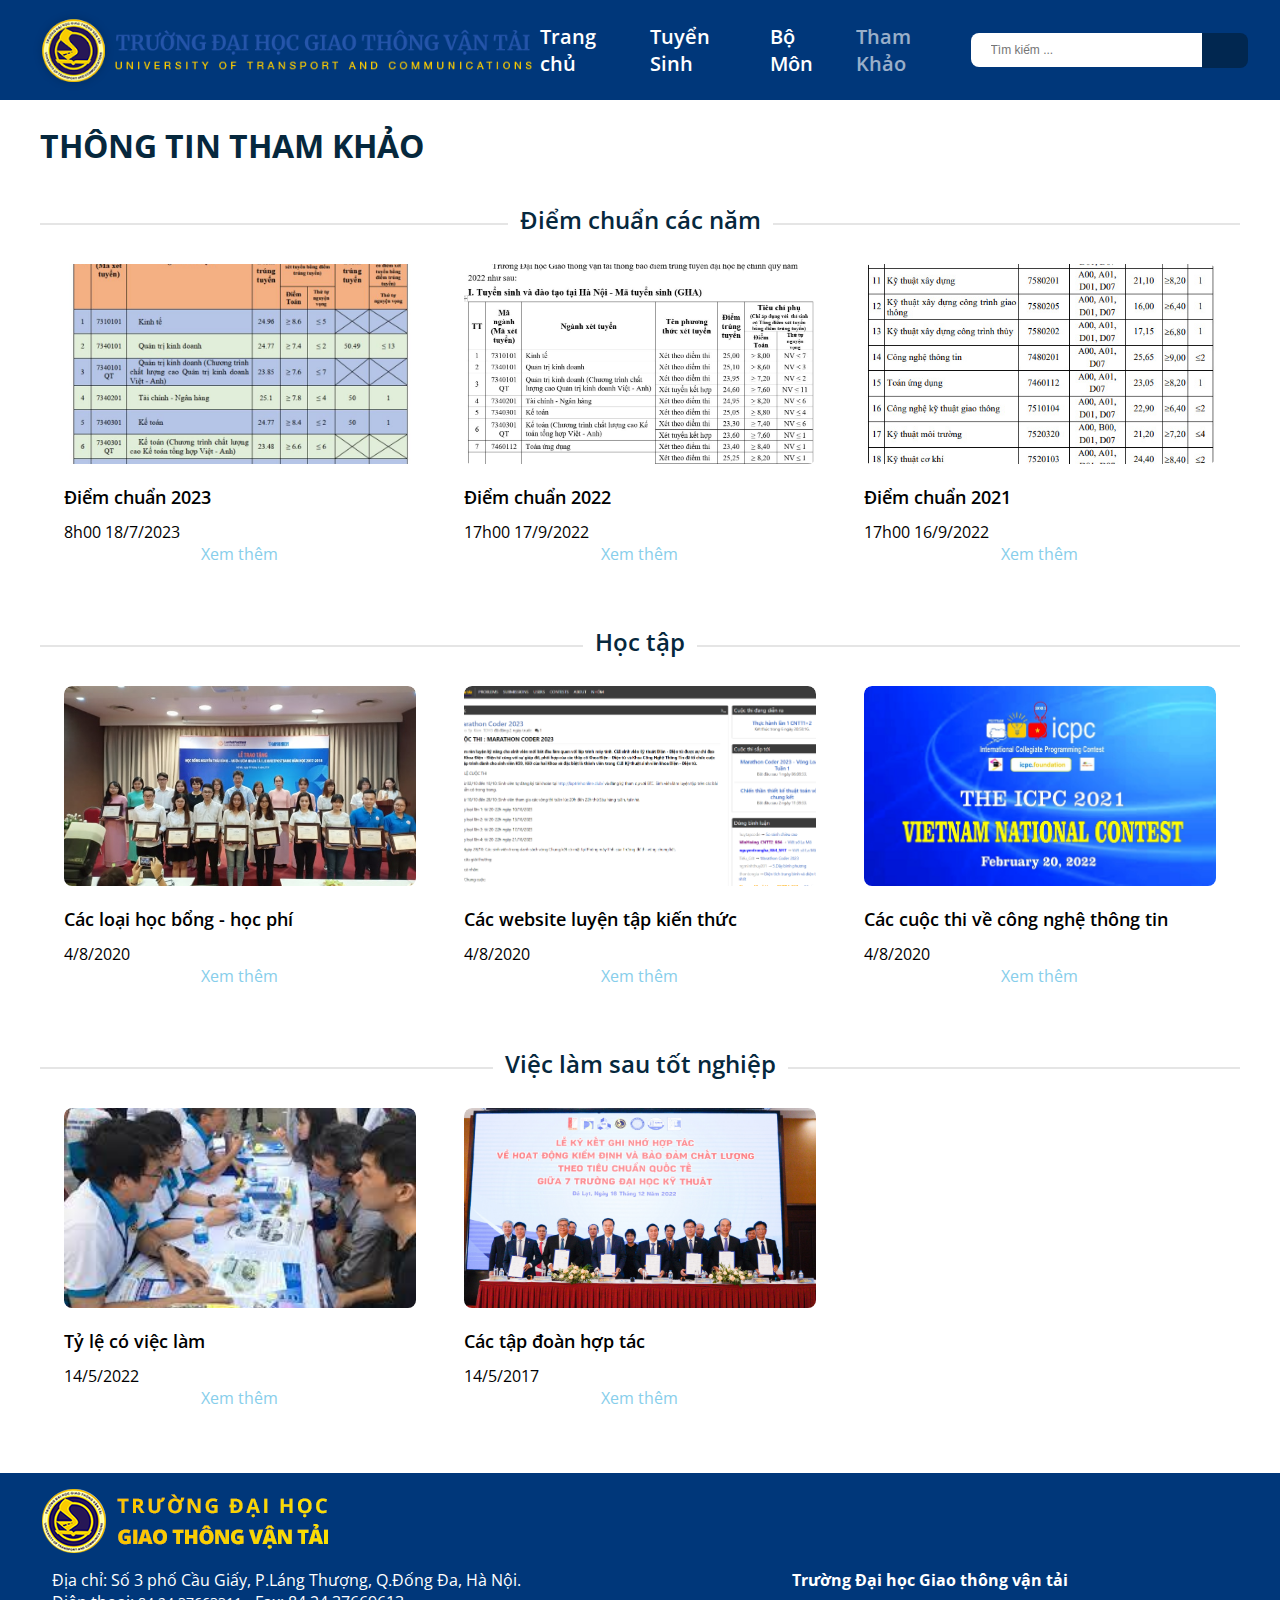
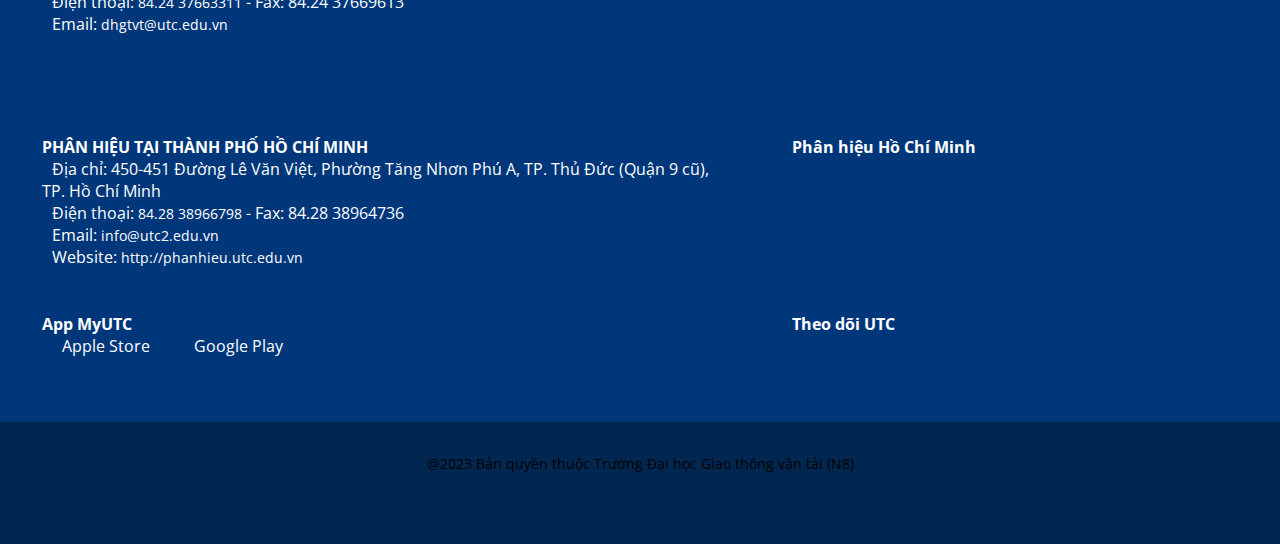
<file: daotao.html>
<!DOCTYPE html>
<html lang="en">
<head>
    <meta charset="UTF-8">
    <meta http-equiv="X-UA-Compatible" content="IE=edge">
    <meta name="viewport" content="width=device-width, initial-scale=1.0">
    <link rel="preconnect" href="https://fonts.googleapis.com">
    <link rel="preconnect" href="https://fonts.gstatic.com" crossorigin>
    <link href="https://fonts.googleapis.com/css2?family=Open+Sans:wght@300;400;500;600;700&display=swap" rel="stylesheet">
    <link rel="stylesheet" href="https://cdnjs.cloudflare.com/ajax/libs/font-awesome/6.1.1/css/all.min.css" integrity="sha512-KfkfwYDsLkIlwQp6LFnl8zNdLGxu9YAA1QvwINks4PhcElQSvqcyVLLD9aMhXd13uQjoXtEKNosOWaZqXgel0g==" crossorigin="anonymous" referrerpolicy="no-referrer" />
    <link rel="stylesheet" href="./assets/thamkhao/Style/base.css">
    <link rel="stylesheet" href="./assets/thamkhao/Style/main.css">
    <link rel="stylesheet" href="./assets/thamkhao/Style/responsive.css">
    <link rel="shortcut icon" href="./assets/thamkhao/Images/logo_mau.png">
    <title>Tra cứu</title>
</head>
<body>
    <header>
        <div class="header-img">
            <img src="assets/thamkhao/Images/logo-utc.png" alt="logo-utc">
        </div>
        <div class="header-bars">
            <i class="fa-solid fa-bars fa-2xl"></i>
            <!-- <i class="fa-solid fa-xmark fa-2xl"></i> -->
        </div>
        <div class="header-list">
            <a href="index.html" class="header-bars__trangchu">Trang chủ</a>
            <a href="tuyensinh.html" class="header-bars__nghanhhoc ">Tuyển Sinh</a>
            <a href="bomon.html" class="header-bars__tuyensinh">Bộ Môn</a>
            <a href="daotao.html" class="header-bars__thamkhao open-it">Tham Khảo</a>
        </div>

        <div class="list-notification">
            <div class="notification success-notification" id="success">
                <div class="icon_notification">
                    <i class="fa-solid fa-circle-check"></i>
                </div>
                <div class="mess-text">
                    <h3>Thành công</h3> 
                    <p>Bạn đã đăng kí nhận tư vấn thành công</p>
                </div>
            </div>
            <div class="notification error-notification" id="error">
                <div class="icon_notification">
                    <i class="fa-solid fa-circle-exclamation"></i>
                </div>
                <div class="mess-text">
                    <h3>Lỗi</h3> 
                    <p>Vui lòng nhập lại dữ liệu</p>
                </div>
            </div>
        </div>


        <div class="header-list-down">
            <a href="index.html" class="header-bars__trangchu">Trang chủ</a>
            <a href="tuyensinh.html" class="header-bars__nghanhhoc">Tuyển Sinh</a>
            <a href="bomon.html" class="header-bars__tuyensinh">Bộ Môn</a>
            <a href="daotao.html" class="header-bars__thamkhao open-it">Tham Khảo</a>
        </div>
        <div class="header-search">
            <input type="text" placeholder="Tìm kiếm ...">
            <div class="header-search__icon">
                <i class="fa-solid fa-magnifying-glass fa-sm"></i>
            </div>
        </div>
    </header>
    <section>
        <div class="container">
            <div class="topic">
                <h3 class="title-1">THÔNG TIN THAM KHẢO</h3>

                <div class="topic-list">
                    <div class="topic-item">
                        
                        <h3 class="title-2"><span>Điểm chuẩn các năm</span></h3>
                        <div class="article-list">
                            <div class="article-item">
                                <a href="diemchuan.html">
                                    <div class="article-thumnail">
                                        <img src="./assets/thamkhao/Images/2023.jpg" alt="">
                                    </div>
                                    <h3 class="article-title">Điểm chuẩn 2023</h3>
                                    <p class="article-time"><i class="fa-regular fa-clock"></i> 8h00  18/7/2023</p>
                                    <p class="more">Xem thêm</p>
                                </a>
                            </div>
                            <div class="article-item">
                                <a>
                                    <div class="article-thumnail">
                                        <img src="./assets/thamkhao/Images/2022.jpg" alt="">
                                    </div>
                                    <h3 class="article-title">Điểm chuẩn 2022</h3>
                                    <p class="article-time"><i class="fa-regular fa-clock"></i> 17h00 17/9/2022</p>
                                    <p class="more">Xem thêm</p>
                                </a>
                            </div>
                            <div class="article-item">
                                <a>
                                    <div class="article-thumnail">
                                        <img src="./assets/thamkhao/Images/2021.jpg" alt="">
                                    </div>
                                    <h3 class="article-title">Điểm chuẩn 2021</h3>
                                    <p class="article-time"><i class="fa-regular fa-clock"></i> 17h00 16/9/2022</p>
                                    <p class="more">Xem thêm</p>
                                </a>
                            </div>
                        </div>
                    </div>

                    <div class="topic-item">
                        <h3 class="title-2"><span>Học tập</span></h3>
                        <div class="article-list">
                            <div class="article-item">
                                <a href="./demohb.html">
                                    <div class="article-thumnail">
                                        <img src="./assets/thamkhao/Images/scholar.jpg" alt="">
                                    </div>
                                    <h3 class="article-title">Các loại học bổng - học phí</h3>
                                    <p class="article-time"><i class="fa-regular fa-clock"></i> 4/8/2020</p>
                                    <p class="more">Xem thêm</p>
                                </a>
                            </div>

                            <div class="article-item">
                                <a href="web.html">
                                    <div class="article-thumnail">
                                        <img src="./assets/thamkhao/Images/web1.png" alt="">
                                    </div>
                                    <h3 class="article-title">Các website luyện tập kiến thức</h3>
                                    <p class="article-time"><i class="fa-regular fa-clock"></i> 4/8/2020</p>
                                    <p class="more">Xem thêm</p>
                                </a>
                            </div>

                            <div class="article-item">
                                <a href="test.html">
                                    <div class="article-thumnail">
                                        <img src="./assets/thamkhao/Images/contest.jpg" alt="">
                                    </div>
                                    <h3 class="article-title">Các cuộc thi về công nghệ thông tin</h3>
                                    <p class="article-time"><i class="fa-regular fa-clock"></i> 4/8/2020</p>
                                    <p class="more">Xem thêm</p>
                                </a>
                            </div>
                        </div>
                    </div>

                    <div class="topic-item">
                        <h3 class="title-2"><span>Việc làm sau tốt nghiệp</span></h3>
                        <div class="article-list">
                            <div class="article-item">
                                <a>
                                    <div class="article-thumnail">
                                        <img src="./assets/thamkhao/Images/job.jpg" alt="">
                                    </div>
                                    <h3 class="article-title">Tỷ lệ có việc làm</h3>
                                    <p class="article-time"><i class="fa-regular fa-clock"></i> 14/5/2022</p>
                                    <p class="more">Xem thêm</p>
                                </a>
                            </div>

                            <div class="article-item">
                                <a>
                                    <div class="article-thumnail">
                                        <img src="./assets/thamkhao/Images/cooperate.jpg" alt="">
                                    </div>
                                    <h3 class="article-title">Các tập đoàn hợp tác</h3>
                                    <p class="article-time"><i class="fa-regular fa-clock"></i> 14/5/2017</p>
                                    <p class="more">Xem thêm</p>
                                </a>
                            </div>
                        </div>
                    </div>
                </div>
            </div>
        </div>
    </section>
    
    <footer>
        <img src="assets/thamkhao/Images/logofooter-gtvt.png" alt="logo-utc">
        <div class="contact">
            <div class="contact__it1">
                <div class="hn">
                    <p><i class="fa-solid fa-location-dot fa-sm"></i>Địa chỉ: Số 3 phố Cầu Giấy, P.Láng Thượng, Q.Đống Đa, Hà Nội.</p>
                    <p><i class="fa-solid fa-phone fa-sm"></i>Điện thoại: <a href="tel:(84.24) 37663311" style="color:#fff">84.24 37663311</a> - Fax: 84.24 37669613</p>
                    <p><i class="fa-solid fa-envelope fa-sm"></i>Email: <a href="mailto:dhgtvt@utc.edu.vn" style="color:#fff">dhgtvt@utc.edu.vn</a></p>
                </div>
                <div class="map-hn">
                    <h6>Trường Đại học Giao thông vận tải</h6>
                    <iframe allowfullscreen="" height="120" loading="lazy" src="https://www.google.com/maps/embed?pb=!1m18!1m12!1m3!1d3724.1228608575834!2d105.80064111432421!3d21.02776948599887!2m3!1f0!2f0!3f0!3m2!1i1024!2i768!4f13.1!3m3!1m2!1s0x3135ab424a50fff9%3A0xbe3a7f3670c0a45f!2zVHLGsOG7nW5nIMSQ4bqhaSBo4buNYyBHaWFvIHRow7RuZyBW4bqtbiB04bqjaQ!5e0!3m2!1svi!2s!4v1539544397383" style="border-radius:25px;border:0;width:100%"></iframe>
                </div>
            </div>
            <div class="contact__it2">
                <div class="hcm">
                    <h6>PHÂN HIỆU TẠI THÀNH PHỐ HỒ CHÍ MINH</h6>
                    <p><i class="fa-solid fa-location-dot fa-sm"></i>Địa chỉ: 450-451 Đường Lê Văn Việt, Phường Tăng Nhơn Phú A, TP. Thủ Đức (Quận 9 cũ), TP. Hồ Chí Minh</p>
                    <p><i class="fa-solid fa-phone fa-sm"></i>Điện thoại: <a href="tel:(84.28) 38966798" style="color:#fff">84.28 38966798</a> - Fax: 84.28 38964736</p>
                    <p><i class="fa-solid fa-envelope fa-sm"></i>Email: <a href="mailto:info@utc2.edu.vn" style="color:#fff">info@utc2.edu.vn</a></p>
                    <p><i class="fa-solid fa-globe fa-sm"></i>Website: <a href="http://phanhieu.utc.edu.vn" title="PHÂN HIỆU TẠI THÀNH PHỐ HỒ CHÍ MINH" style="color:#fff">http://phanhieu.utc.edu.vn</a></p>
                </div>
                <div class="map-hcm">
                    <h6>Phân hiệu Hồ Chí Minh</h6>
                    <iframe allowfullscreen="" height="140" loading="lazy" src="https://www.google.com/maps/embed?pb=!1m18!1m12!1m3!1d3918.548623005066!2d106.79235511526065!3d10.845813560873742!2m3!1f0!2f0!3f0!3m2!1i1024!2i768!4f13.1!3m3!1m2!1s0x317527158a0a5b81%3A0xf45c5d34ac580517!2zUEjDgk4gSEnhu4ZVIFRSxq_hu5xORyDEkEggR1RWVCBU4bqgSSBUUC4gSOG7kiBDSMONIE1JTkg!5e0!3m2!1svi!2s!4v1615861797127!5m2!1svi!2s" style="border-radius:25px;border:0;width:100%"></iframe>
                </div>
            </div>
            <div class="contact__it3">
                <div class="apputc">
                    <h6>App MyUTC</h6>
                    <div class="apputc__listapp">
                        <a class="app-item" href="https://apps.apple.com/vn/app/eutc/id6447959887?l=vi" title="Apple Store" style="padding: 20px;">
                            <span><i class="fab fa-apple app-icon"></i></span>
                            <span class="app-title" style="font-size: 16px;">Apple Store</span>
                        </a>
                        <a class="app-item" href="https://play.google.com/store/apps/details?id=vn.edu.utc.eutc&amp;hl=vi-VN" title="Google Play" style="padding: 20px;">
                            <span class="fab fa-google-play app-icon"></span>
                            <span class="app-title" style="font-size: 16px;">Google Play</span>
                        </a>
                    </div>
                </div>  
                <div class="fl-utc">
                    <h6>Theo dõi UTC</h6>
                    <div class="icon-contact">
                        <a href="https://www.facebook.com/dhgtvtcaugiay" class="fb" style="padding: 20px;"><i class="fa-brands fa-facebook"></i></a>
                        <a href="https://www.youtube.com/@UTC_Channel" class="ytb" style="padding-right: 20px;"><i class="fa-brands fa-youtube"></i></a>
                        <a href="mailto:dhgtvt@utc.edu.vn" class="mail"><i class="fa-solid fa-envelope"></i></a>
                    </div>
                </div>
            </div>
        </div>
    </footer>
    <p style="text-align: center; background-color: #012750; padding-top: 30px;padding-bottom: 70px;"><a href="https://github.com/lemaitrunghau/DH-CNGTVT" style="font-size: 14px;">@2023 Bản quyền thuộc Trường Đại học Giao thông vận tải (N8)</a></p>
    <div class="btn-top">
        <i class="fa-solid fa-circle-up fa-bounce fa-xl" style="color: #181818;"></i>    
    </div>
    <script src="https://code.jquery.com/jquery-3.6.0.min.js" integrity="sha256-/xUj+3OJU5yExlq6GSYGSHk7tPXikynS7ogEvDej/m4=" crossorigin="anonymous"></script>
    <script src="./assets/thamkhao/JS/p4.js"></script>
    <script src="./assets/thamkhao/JS/script.js"></script>
</body>
</html>
</file>
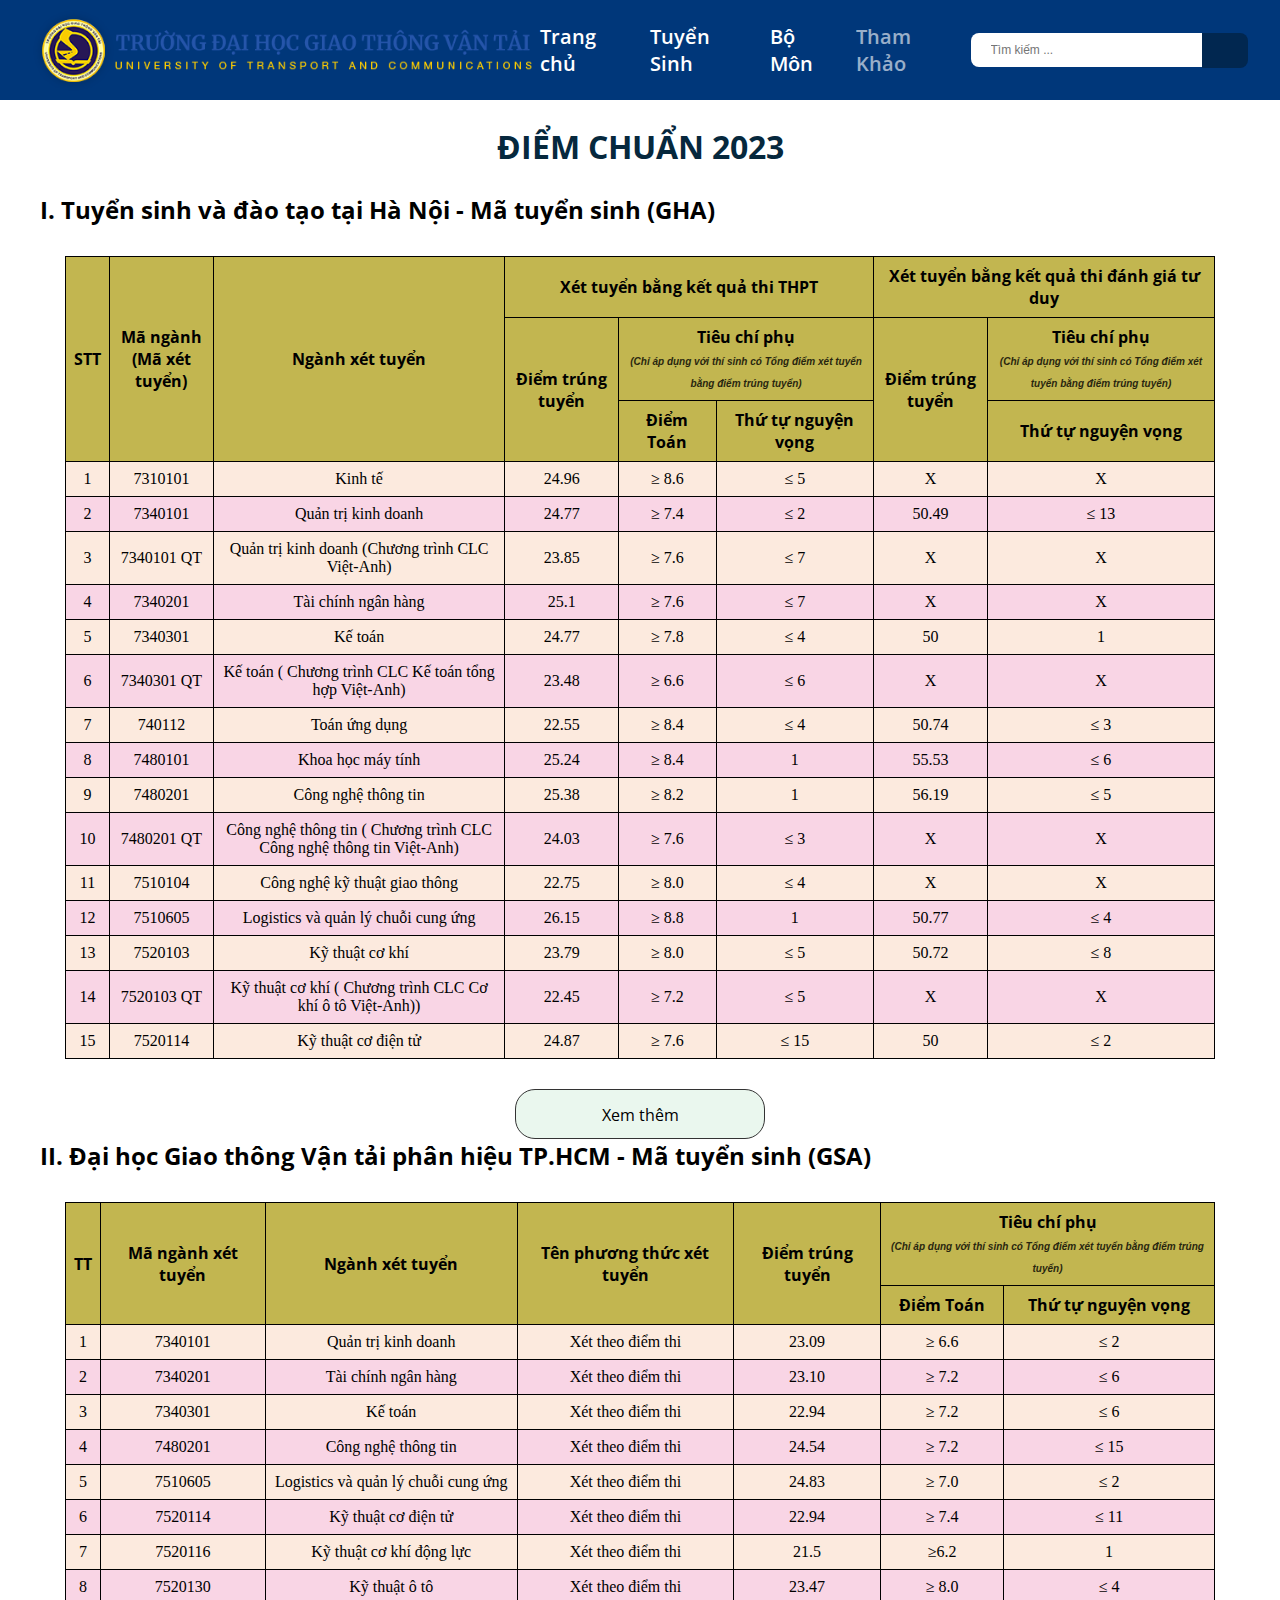
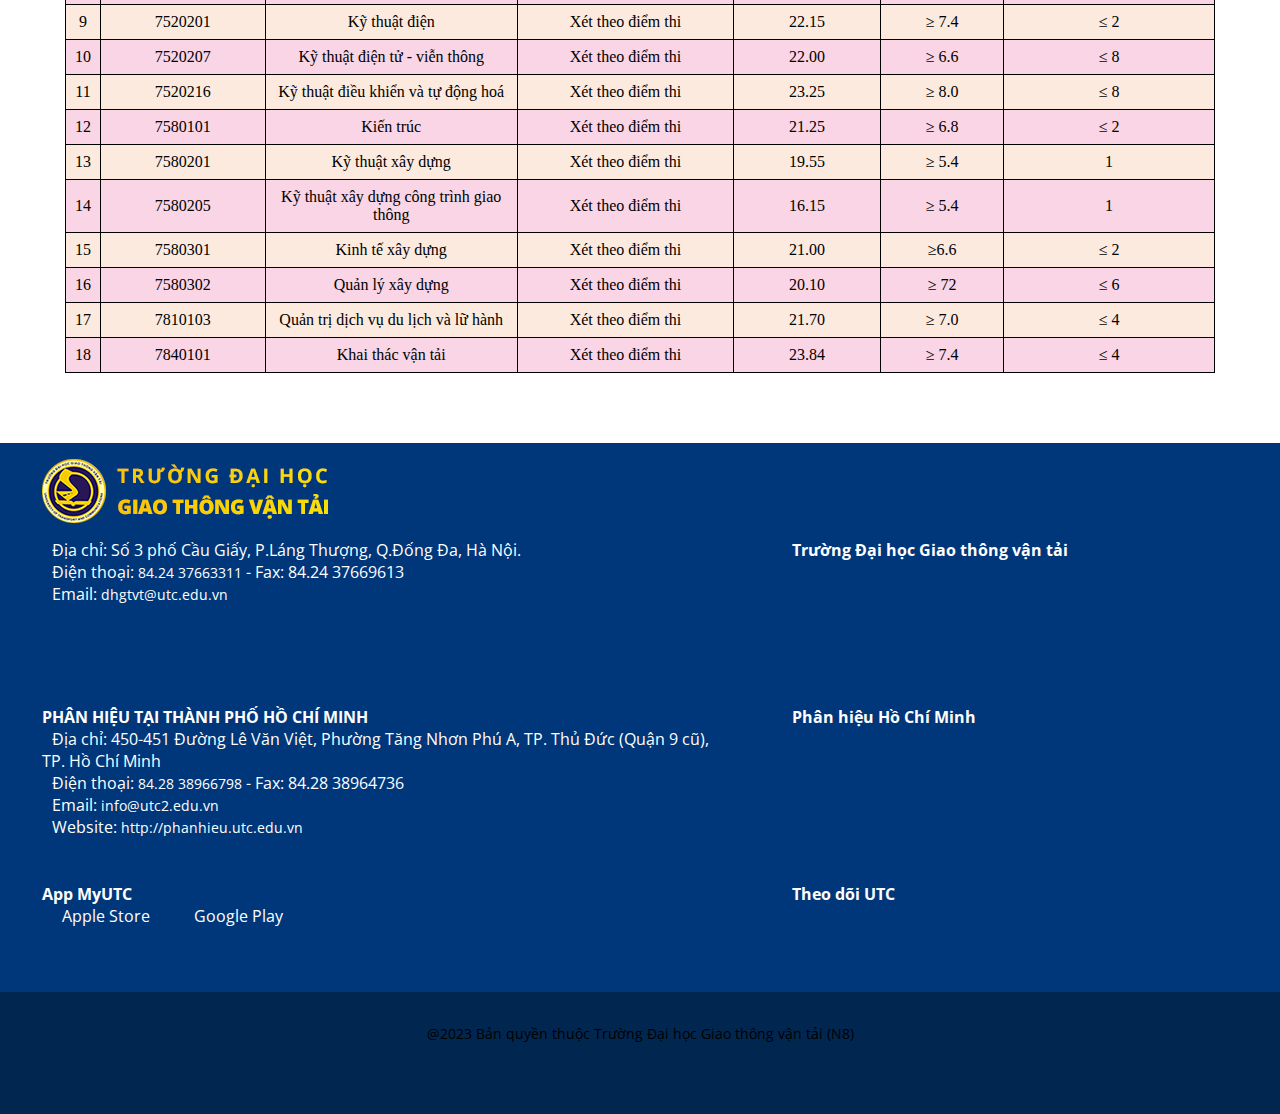
<file: diemchuan.html>
<!DOCTYPE html>
<html lang="en">
<head>
    <meta charset="UTF-8">
    <meta http-equiv="X-UA-Compatible" content="IE=edge">
    <meta name="viewport" content="width=device-width, initial-scale=1.0">
    <link rel="preconnect" href="https://fonts.googleapis.com">
    <link rel="preconnect" href="https://fonts.gstatic.com" crossorigin>
    <link href="https://fonts.googleapis.com/css2?family=Open+Sans:wght@300;400;500;600;700&display=swap" rel="stylesheet">
    <link rel="stylesheet" href="https://cdnjs.cloudflare.com/ajax/libs/font-awesome/6.1.1/css/all.min.css" integrity="sha512-KfkfwYDsLkIlwQp6LFnl8zNdLGxu9YAA1QvwINks4PhcElQSvqcyVLLD9aMhXd13uQjoXtEKNosOWaZqXgel0g==" crossorigin="anonymous" referrerpolicy="no-referrer" />
    <link rel="stylesheet" href="./assets/thamkhao/Style/base.css">
    <link rel="stylesheet" href="./assets/thamkhao/Style/main.css">
    <link rel="stylesheet" href="./assets/thamkhao/Style/responsive.css">
    <link rel="shortcut icon" href="./assets/thamkhao/Images/logo_mau.png">
    <title>Điểm chuẩn 2023</title>
</head>
<body>
    <header>
        <div class="header-img">
            <img src="assets/thamkhao/Images/logo-utc.png" alt="logo-utc">
        </div>
        <div class="header-bars">
            <i class="fa-solid fa-bars fa-2xl"></i>
            <!-- <i class="fa-solid fa-xmark fa-2xl"></i> -->
        </div>
        <div class="header-list">
            <a href="index.html" class="header-bars__trangchu">Trang chủ</a>
            <a href="tuyensinh.html" class="header-bars__nghanhhoc">Tuyển Sinh</a>
            <a href="bomon.html" class="header-bars__tuyensinh">Bộ Môn</a>
            <a href="daotao.html" class="header-bars__thamkhao open-it">Tham Khảo</a>
        </div>

        <div class="list-notification">
            <div class="notification success-notification" id="success">
                <div class="icon_notification">
                    <i class="fa-solid fa-circle-check"></i>
                </div>
                <div class="mess-text">
                    <h3>Thành công</h3> 
                    <p>Bạn đã đăng kí nhận tư vấn thành công</p>
                </div>
            </div>
            <div class="notification error-notification" id="error">
                <div class="icon_notification">
                    <i class="fa-solid fa-circle-exclamation"></i>
                </div>
                <div class="mess-text">
                    <h3>Lỗi</h3> 
                    <p>Vui lòng nhập lại dữ liệu</p>
                </div>
            </div>
        </div>


        <div class="header-list-down">
            <a href="index.html" class="header-bars__trangchu">Trang chủ</a>
            <a href="tuyensinh.html" class="header-bars__nghanhhoc">Tuyển Sinh</a>
            <a href="bomon.html" class="header-bars__tuyensinh">Bộ Môn</a>
            <a href="daotao.html" class="header-bars__thamkhao open-it">Tham Khảo</a>
        </div>
        <div class="header-search">
            <input type="text" placeholder="Tìm kiếm ...">
            <div class="header-search__icon">
                <i class="fa-solid fa-magnifying-glass fa-sm"></i>
            </div>
        </div>
    </header>
    <section>
        <div class="container">
            <h1 class="title-1" style="margin: 25px auto;">Điểm chuẩn 2023</h1>
            <style>
                table,th,td{
                    text-align: center;
                }
                thead{
                    background-color: #c2b650;
                }
                tbody tr:nth-child(even){
                    background-color: #F9D5E5;
                }
                tbody tr:nth-child(odd){
                    background-color:  #FCEADE;
                }
                td{
                    font-family: 'Times New Roman', Times, serif;
                }
                table{
                    border-collapse: collapse;
                    margin: 30px 25px;
                }
                th, td {
                    border: 1px solid black;
                    padding: 8px;
                }
                .hidden-row,.hidden-row1{
                    display: none;
                }
                .button-more{
                    margin: 30px auto 0;
                    background-color: #eaf7ee;
                    border: solid 1px #333;
                    height: 50px;
                    width: 250px;
                    text-align: center;
                    line-height: 50px;
                    border-radius: 20px; 
                }
                .button-more:hover{
                    border: solid 1px #1724e7;
                    box-shadow: 3px 4px 12px #ccc;
                }
                .button-more:hover >p{
                    color:#1724e7;
                    cursor: pointer;
                }
            </style>
            <div>
                <h2>I. Tuyển sinh và đào tạo tại Hà Nội - Mã tuyển sinh (GHA)</h2>
                <table>
                    <thead>
                        <tr>
                            <th rowspan="3">STT</th>
                            <th rowspan="3">Mã ngành <br> (Mã xét tuyển)</th>
                            <th rowspan="3">Ngành xét tuyển</th>
                            <th colspan="3">Xét tuyển bằng kết quả thi THPT</th>
                            <th colspan="2">Xét tuyển bằng kết quả thi đánh giá tư duy</th>
                        </tr>
                        <tr>
                            <th rowspan="2">Điểm trúng tuyển</th>
                            <th colspan="2">Tiêu chí phụ <br> <i style="opacity: 0.8;font-size: 10px; font-family: Verdana, Geneva, Tahoma, sans-serif;">(Chỉ áp dụng với thí sinh có Tổng điểm xét tuyển bằng điểm trúng tuyển)</i></th>
                            <th rowspan="2">Điểm trúng tuyển</th>
                            <th>Tiêu chí phụ <br><i style="opacity: 0.8;font-size: 10px; font-family: Verdana, Geneva, Tahoma, sans-serif;">(Chỉ áp dụng với thí sinh có Tổng điểm xét tuyển bằng điểm trúng tuyển)</i></th>
                        </tr>  
                        <tr>
                            <th>Điểm Toán</th>
                            <th>Thứ tự nguyện vọng</th>
                            <th>Thứ tự nguyện vọng</th>
                        </tr>  
                    </thead>
                    <tbody>
                       <!--1 --> 
                       <tr>
                            <td>1</td>
                            <td>7310101</td>
                            <td>Kinh tế</td>
                            <td>24.96</td>
                            <td>&ge; 8.6</td>
                            <td>&le; 5</td>
                            <td>X</td>
                            <td>X</td>
                        </tr>     
                        <tr>
                            <td>2</td>
                            <td>7340101</td>
                            <td>Quản trị kinh doanh</td>
                            <td>24.77</td>
                            <td>&ge; 7.4</td>
                            <td>&le; 2</td>
                            <td>50.49</td>
                            <td>&le; 13</td>
                        </tr>     
                        <tr>
                            <td>3</td>
                            <td>7340101 QT</td>
                            <td>Quản trị kinh doanh (Chương trình CLC Việt-Anh)</td>
                            <td>23.85</td>
                            <td>&ge; 7.6</td>
                            <td>&le; 7</td>
                            <td>X</td>
                            <td>X</td>
                        </tr>     
                        <tr>
                            <td>4</td>
                            <td>7340201</td>
                            <td>Tài chính ngân hàng</td>
                            <td>25.1</td>
                            <td>&ge; 7.6</td>
                            <td>&le; 7</td>
                            <td>X</td>
                            <td>X</td>
                        </tr>     
                        <tr>
                            <td>5</td>
                            <td>7340301</td>
                            <td>Kế toán</td>
                            <td>24.77</td>
                            <td>&ge; 7.8</td>
                            <td>&le; 4</td>
                            <td>50</td>
                            <td>1</td>
                        </tr>     
                        <tr>
                            <td>6</td>
                            <td>7340301 QT</td>
                            <td>Kế toán ( Chương trình CLC Kế toán tổng hợp Việt-Anh)</td>
                            <td>23.48</td>
                            <td>&ge; 6.6</td>
                            <td>&le; 6</td>
                            <td>X</td>
                            <td>X</td>
                        </tr>     
                        <tr >
                            <td>7</td>
                            <td>740112</td>
                            <td>Toán ứng dụng</td>
                            <td>22.55</td>
                            <td>&ge; 8.4</td>
                            <td>&le; 4</td>
                            <td>50.74</td>
                            <td>&le; 3</td>
                        </tr>     
                        <tr >
                            <td>8</td>
                            <td>7480101</td>
                            <td>Khoa học máy tính</td>
                            <td>25.24</td>
                            <td>&ge; 8.4</td>
                            <td>1 </td>
                            <td>55.53</td>
                            <td>&le; 6</td>
                        </tr>     
                        <tr>
                            <td>9</td>
                            <td>7480201</td>
                            <td>Công nghệ thông tin</td>
                            <td>25.38</td>
                            <td>&ge; 8.2</td>
                            <td>1</td>
                            <td>56.19</td>
                            <td>&le; 5</td>
                        </tr>     
                        <tr >
                            <td>10</td>
                            <td>7480201 QT </td>
                            <td>Công nghệ thông tin ( Chương trình CLC Công nghệ thông tin Việt-Anh)</td>
                            <td>24.03</td>
                            <td>&ge; 7.6</td>
                            <td>&le; 3</td>
                            <td>X</td>
                            <td>X</td>
                        </tr>     
                        <tr >
                            <td>11</td>
                            <td>7510104</td>
                            <td>Công nghệ kỹ thuật giao thông</td>
                            <td>22.75</td>
                            <td>&ge; 8.0</td>
                            <td>&le; 4</td>
                            <td>X</td>
                            <td>X</td>
                        </tr>     
                        <tr>
                            <td>12</td>
                            <td>7510605</td>
                            <td>Logistics và quản lý chuỗi cung ứng</td>
                            <td>26.15</td>
                            <td>&ge; 8.8</td>
                            <td>1</td>
                            <td>50.77</td>
                            <td>&le; 4</td>
                        </tr>     
                        <tr>
                            <td>13</td>
                            <td>7520103</td>
                            <td>Kỹ thuật cơ khí</td>
                            <td>23.79</td>
                            <td>&ge; 8.0</td>
                            <td>&le; 5</td>
                            <td>50.72</td>
                            <td>&le; 8</td>
                        </tr>     
                        <tr>
                            <td>14</td>
                            <td>7520103 QT</td>
                            <td>Kỹ thuật cơ khí ( Chương trình CLC Cơ khí ô tô Việt-Anh))</td>
                            <td>22.45</td>
                            <td>&ge; 7.2</td>
                            <td>&le; 5</td>
                            <td>X</td>
                            <td>X</td>
                        </tr>     
                        <tr>
                            <td>15</td>
                            <td>7520114</td>
                            <td>Kỹ thuật cơ điện tử</td>
                            <td>24.87</td>
                            <td>&ge; 7.6</td>
                            <td>&le; 15</td>
                            <td>50</td>
                            <td>&le; 2</td>
                        </tr>     
                        <tr class="hidden-row">
                            <td>16</td>
                            <td>7520115</td>
                            <td>Kỹ thuật nhiệt</td>
                            <td>22.85</td>
                            <td>&ge; 7.4</td>
                            <td>1</td>
                            <td>50</td>
                            <td>1 </td>
                        </tr>     
                        <tr class="hidden-row">
                            <td>17</td>
                            <td>7520116</td>
                            <td>Kỹ thuật cơ khí động lực</td>
                            <td>22.85</td>
                            <td>&ge; 7.4</td>
                            <td>1</td>
                            <td>50.4</td>
                            <td>&le; 3</td>
                        </tr>     
                        <tr class="hidden-row">
                            <td>18</td>
                            <td>7520130</td>
                            <td>Kỹ thuật ô tô</td>
                            <td>24.87</td>
                            <td>&ge; 8.0</td>
                            <td>1</td>
                            <td>50.72</td>
                            <td>1</td>
                        </tr>     
                        <tr class="hidden-row">
                            <td>19</td>
                            <td>7520201</td>
                            <td>Kỹ thuật điện</td>
                            <td>23.72</td>
                            <td>&ge; 8.0</td>
                            <td>1</td>
                            <td>50</td>
                            <td>1</td>
                        </tr>     
                        <tr class="hidden-row">
                            <td>20</td>
                            <td>7520207</td>
                            <td>Kỹ thuật điện tử - viễn thông</td>
                            <td>24.26</td>
                            <td>&ge; 7.6</td>
                            <td>&le; 10</td>
                            <td>55.41</td>
                            <td>&le; 2</td>
                        </tr>     
                        <tr class="hidden-row">
                            <td>21</td>
                            <td>7520216</td>
                            <td>Kỹ thuật điều khiển và tự động hóa</td>
                            <td>25.19</td>
                            <td>&ge; 7.6</td>
                            <td>&le; 2</td>
                            <td>51.8</td>
                            <td>1</td>
                        </tr>     
                        <tr class="hidden-row">
                            <td>22</td>
                            <td>7520218</td>
                            <td>Kỹ thuật robot và trí tuệ nhân tạo</td>
                            <td>24.34</td>
                            <td>&ge; 8.4</td>
                            <td>1</td>
                            <td>50.04</td>
                            <td>&le; 7</td>
                        </tr>
                        <tr class="hidden-row">
                            <td>23</td>
                            <td>7520219</td>
                            <td>Hệ thống giao thông thông minh</td>
                            <td>21.45</td>
                            <td>&ge; 8.2</td>
                            <td>&le; 2</td>
                            <td>X</td>
                            <td>X</td>
                        </tr>
                        <tr class="hidden-row">
                            <td>24</td>
                            <td>7520320</td>
                            <td>Kỹ thuật môi trường</td>
                            <td>21.9</td>
                            <td>&ge; 7.4</td>
                            <td>&le; 5</td>
                            <td>X</td>
                            <td>X</td>
                        </tr>
                        <tr class="hidden-row">
                            <td>25</td>
                            <td>7580106</td>
                            <td>Quản lý đô thị và công trình</td>
                            <td>22.55</td>
                            <td>&ge; 5.4</td>
                            <td>&le; 2</td>
                            <td>X</td>
                            <td>X</td>
                        </tr>
                        <tr class="hidden-row">
                            <td>26</td>
                            <td>7580201</td>
                            <td>Kỹ thuật xây dựng</td>
                            <td>22.2</td>
                            <td>&ge; 7.8</td>
                            <td>&le; 2</td>
                            <td>X</td>
                            <td>X</td>
                        </tr>
                        <tr class="hidden-row">
                            <td>27</td>
                            <td>7580201 QT</td>
                            <td>Kỹ thuật xây dựng (Chương trìnhtiên tiến Kỹ thuật xây dựng công trình giao thông)</td>
                            <td>20.9</td>
                            <td>&ge; 7.0</td>
                            <td>1</td>
                            <td>X</td>
                            <td>X</td>
                        </tr>
                        <tr class="hidden-row">
                            <td>28</td>
                            <td>7580202</td>
                            <td>Kỹ thuật xây dựng công trình thuỷ</td>
                            <td>18.3</td>
                            <td>&ge; 5.6</td>
                            <td>&le; 4</td>
                            <td>X</td>
                            <td>X</td>
                        </tr>
                        <tr class="hidden-row1">
                            <td>29</td>
                            <td>7580205</td>
                            <td>Kỹ thuật xây dựng công trình giao thông</td>
                            <td>19.25</td>
                            <td>&ge; 7</td>
                            <td>1 </td>
                            <td>X</td>
                            <td>X</td>
                        </tr>
                        <tr class="hidden-row1">
                            <td>30</td>
                            <td>7580205 QT</td>
                            <td>Kỹ thuật xây dựng công trình giao thông (gồm các Chương trình chất lượng cao: Cầu-Đường bộ Việt-Pháp, Cầu Đường bộ Việt - Anh, Công trình giao thông đô thị Việt - Nhật)</td>
                            <td>18.9</td>
                            <td>&ge; 6.4</td>
                            <td>1</td>
                            <td>X</td>
                            <td>X</td>
                        </tr>
                        <tr class="hidden-row1">
                            <td>31</td>
                            <td>7580210 </td>
                            <td>Kỹ thuật cơ sở hạ tầng</td>
                            <td>21.6</td>
                            <td>&ge; 7.4</td>
                            <td>&le; 2</td>
                            <td>X</td>
                            <td>X</td>
                        </tr>
                        <tr class="hidden-row1">
                            <td>32</td>
                            <td>7580301</td>
                            <td>Kinh tế xây dựng </td>
                            <td>23.98</td>
                            <td>&ge; 8.0</td>
                            <td>1</td>
                            <td>X</td>
                            <td>X</td>
                        </tr>
                        <tr class="hidden-row1">
                            <td>33</td>
                            <td>7580301 QT</td>
                            <td>Kinh tế xây dựng (Chương trình chất lượng cao Kinh tế xây dựng công trình giao thông Việt - Anh)</td>
                            <td>22.7</td>
                            <td>&ge; 7.2</td>
                            <td>&le; 7</td>
                            <td>X</td>
                            <td>X</td>
                        </tr>
                        <tr class="hidden-row1">
                            <td>34</td>
                            <td>7580302</td>
                            <td>Quản lý xây dựng</td>
                            <td>23.51</td>
                            <td>&ge; 7.8</td>
                            <td>1</td>
                            <td>X</td>
                            <td>X</td>
                        </tr>
                        <tr class="hidden-row1">
                            <td>35</td>
                            <td>7580302 QT</td>
                            <td>Quản lý xây dựng (Chương trình chất lượng cao Quản lý xây dựng Việt - Anh)</td>
                            <td>20.5></td>
                            <td>&ge; 7.6</td>
                            <td>&le; 4</td>
                            <td>X</td>
                            <td>X</td>
                        </tr>
                        <tr class="hidden-row1">
                            <td>36</td>
                            <td>7810103</td>
                            <td>Quản trị dịch vụ du lịch và lữ hành</td>
                            <td>23.8</td>
                            <td>&ge; 7.8</td>
                            <td>&le; 4</td>
                            <td>X</td>
                            <td>X</td>
                        </tr>
                        <tr class="hidden-row1">
                            <td>37</td>
                            <td>7840101</td>
                            <td>Khai thác vận tải</td>
                            <td>24.4</td>
                            <td>&ge; 8.4</td>
                            <td>&le; 2</td>
                            <td>X</td>
                            <td>X</td>
                        </tr>
                        <tr class="hidden-row1">
                            <td>38</td>
                            <td>7840104</td>
                            <td>Kinh tế vận tải</td>
                            <td>24.35</td>
                            <td>&ge; 7.8</td>
                            <td>1</td>
                            <td>X</td>
                            <td>X</td>
                        </tr>
                    </tbody>
                </table>
                <div class="button-more" onclick="showMore()"><p>Xem thêm</p></div>
            </div>

            <div>
                <h2>II. Đại học Giao thông Vận tải phân hiệu TP.HCM - Mã tuyển sinh (GSA)</h2>
                <table>
                    <thead>
                        <tr>
                            <th rowspan="2">TT</th>
                            <th rowspan="2">Mã ngành xét tuyển</th>
                            <th rowspan="2">Ngành xét tuyển</th>
                            <th rowspan="2">Tên phương thức xét tuyển</th>
                            <th rowspan="2">Điểm trúng tuyển</th>
                            <th colspan="2">Tiêu chí phụ <br> <i style="opacity: 0.8;font-size: 10px; font-family: Verdana, Geneva, Tahoma, sans-serif;">(Chỉ áp dụng với thí sinh có Tổng điểm xét tuyển bằng điểm trúng tuyển)</i></th>
                        </tr>
                        <tr>
                            <th>Điểm Toán</th>
                            <th>Thứ tự nguyện vọng</th>
                        </tr>
                    </thead>
                    <tbody>
                        <tr>
                            <td>1</td>
                            <td>7340101</td>
                            <td>Quản trị kinh doanh</td>
                            <td>Xét theo điểm thi</td>
                            <td>23.09</td>
                            <td>&ge; 6.6</td>
                            <td>&le; 2</td>
                        </tr>
                        <tr>
                            <td>2</td>
                            <td>7340201</td>
                            <td>Tài chính ngân hàng</td>
                            <td>Xét theo điểm thi</td>
                            <td>23.10</td>
                            <td>&ge; 7.2</td>
                            <td>&le; 6</td>
                        </tr>
                        <tr>
                            <td>3</td>
                            <td>7340301</td>
                            <td>Kế toán</td>
                            <td>Xét theo điểm thi</td>
                            <td>22.94</td>
                            <td>&ge; 7.2</td>
                            <td>&le; 6</td>
                        </tr>
                        <tr>
                            <td>4</td>
                            <td>7480201</td>
                            <td>Công nghệ thông tin</td>
                            <td>Xét theo điểm thi</td>
                            <td>24.54</td>
                            <td>&ge; 7.2</td>
                            <td>&le; 15</td>
                        </tr>
                        <tr>
                            <td>5</td>
                            <td>7510605</td>
                            <td>Logistics và quản lý chuỗi cung ứng</td>
                            <td>Xét theo điểm thi</td>
                            <td>24.83</td>
                            <td>&ge; 7.0</td>
                            <td>&le; 2</td>
                        </tr>
                        <tr>
                            <td>6</td>
                            <td>7520114</td>
                            <td>Kỹ thuật cơ điện tử</td>
                            <td>Xét theo điểm thi</td>
                            <td>22.94</td>
                            <td>&ge; 7.4</td>
                            <td>&le; 11</td>
                        </tr>
                        <tr>
                            <td>7</td>
                            <td>7520116</td>
                            <td>Kỹ thuật cơ khí động lực</td>
                            <td>Xét theo điểm thi</td>
                            <td>21.5</td>
                            <td>&ge;6.2 </td>
                            <td>1</td>
                        </tr>
                        <tr>
                            <td>8</td>
                            <td>7520130</td>
                            <td>Kỹ thuật ô tô</td>
                            <td>Xét theo điểm thi</td>
                            <td>23.47</td>
                            <td>&ge; 8.0</td>
                            <td>&le; 4</td>
                        </tr>
                        <tr>
                            <td>9</td>
                            <td>7520201</td>
                            <td>Kỹ thuật điện</td>
                            <td>Xét theo điểm thi</td>
                            <td>22.15</td>
                            <td>&ge; 7.4</td>
                            <td>&le; 2</td>
                        </tr>
                        <tr>
                            <td>10</td>
                            <td>7520207</td>
                            <td>Kỹ thuật điện tử - viễn thông </td>
                            <td>Xét theo điểm thi</td>
                            <td>22.00</td>
                            <td>&ge; 6.6</td>
                            <td>&le; 8</td>
                        </tr>
                        <tr>
                            <td>11</td>
                            <td>7520216</td>
                            <td>Kỹ thuật điều khiển và tự động hoá </td>
                            <td>Xét theo điểm thi</td>
                            <td>23.25</td>
                            <td>&ge; 8.0</td>
                            <td>&le; 8</td>
                        </tr>
                        <tr>
                            <td>12</td>
                            <td>7580101</td>
                            <td>Kiến trúc</td>
                            <td>Xét theo điểm thi</td>
                            <td>21.25</td>
                            <td>&ge; 6.8</td>
                            <td>&le; 2</td>
                        </tr>
                        <tr>
                            <td>13</td>
                            <td>7580201</td>
                            <td>Kỹ thuật xây dựng</td>
                            <td>Xét theo điểm thi</td>
                            <td>19.55</td>
                            <td>&ge; 5.4</td>
                            <td>1 </td>
                        </tr>
                        <tr>
                            <td>14</td>
                            <td>7580205</td>
                            <td>Kỹ thuật xây dựng công trình giao thông</td>
                            <td>Xét theo điểm thi</td>
                            <td>16.15</td>
                            <td>&ge; 5.4</td>
                            <td>1</td>
                        </tr>
                        <tr>
                            <td>15</td>
                            <td>7580301</td>
                            <td>Kinh tế xây dựng</td>
                            <td>Xét theo điểm thi</td>
                            <td>21.00</td>
                            <td>&ge;6.6 </td>
                            <td>&le; 2</td>
                        </tr>
                        <tr>
                            <td>16</td>
                            <td>7580302</td>
                            <td>Quản lý xây dựng</td>
                            <td>Xét theo điểm thi</td>
                            <td>20.10</td>
                            <td>&ge; 72</td>
                            <td>&le; 6</td>
                        </tr>
                        <tr>
                            <td>17</td>
                            <td>7810103</td>
                            <td>Quản trị dịch vụ du lịch và lữ hành </td>
                            <td>Xét theo điểm thi</td>
                            <td>21.70</td>
                            <td>&ge; 7.0</td>
                            <td>&le; 4</td>
                        </tr>
                        <tr>
                            <td>18</td>
                            <td>7840101</td>
                            <td>Khai thác vận tải</td>
                            <td>Xét theo điểm thi</td>
                            <td>23.84</td>
                            <td>&ge; 7.4</td>
                            <td>&le; 4</td>
                        </tr>
                        
                    </tbody>
                </table>
            </div>
        </div>

    </section>
    <footer>
        <img src="assets/thamkhao/Images/logofooter-gtvt.png" alt="logo-utc">
        <div class="contact">
            <div class="contact__it1">
                <div class="hn">
                    <p><i class="fa-solid fa-location-dot fa-sm"></i>Địa chỉ: Số 3 phố Cầu Giấy, P.Láng Thượng, Q.Đống Đa, Hà Nội.</p>
                    <p><i class="fa-solid fa-phone fa-sm"></i>Điện thoại: <a href="tel:(84.24) 37663311" style="color:#fff">84.24 37663311</a> - Fax: 84.24 37669613</p>
                    <p><i class="fa-solid fa-envelope fa-sm"></i>Email: <a href="mailto:dhgtvt@utc.edu.vn" style="color:#fff">dhgtvt@utc.edu.vn</a></p>
                </div>
                <div class="map-hn">
                    <h6>Trường Đại học Giao thông vận tải</h6>
                    <iframe allowfullscreen="" height="120" loading="lazy" src="https://www.google.com/maps/embed?pb=!1m18!1m12!1m3!1d3724.1228608575834!2d105.80064111432421!3d21.02776948599887!2m3!1f0!2f0!3f0!3m2!1i1024!2i768!4f13.1!3m3!1m2!1s0x3135ab424a50fff9%3A0xbe3a7f3670c0a45f!2zVHLGsOG7nW5nIMSQ4bqhaSBo4buNYyBHaWFvIHRow7RuZyBW4bqtbiB04bqjaQ!5e0!3m2!1svi!2s!4v1539544397383" style="border-radius:25px;border:0;width:100%"></iframe>
                </div>
            </div>
            <div class="contact__it2">
                <div class="hcm">
                    <h6>PHÂN HIỆU TẠI THÀNH PHỐ HỒ CHÍ MINH</h6>
                    <p><i class="fa-solid fa-location-dot fa-sm"></i>Địa chỉ: 450-451 Đường Lê Văn Việt, Phường Tăng Nhơn Phú A, TP. Thủ Đức (Quận 9 cũ), TP. Hồ Chí Minh</p>
                    <p><i class="fa-solid fa-phone fa-sm"></i>Điện thoại: <a href="tel:(84.28) 38966798" style="color:#fff">84.28 38966798</a> - Fax: 84.28 38964736</p>
                    <p><i class="fa-solid fa-envelope fa-sm"></i>Email: <a href="mailto:info@utc2.edu.vn" style="color:#fff">info@utc2.edu.vn</a></p>
                    <p><i class="fa-solid fa-globe fa-sm"></i>Website: <a href="http://phanhieu.utc.edu.vn" title="PHÂN HIỆU TẠI THÀNH PHỐ HỒ CHÍ MINH" style="color:#fff">http://phanhieu.utc.edu.vn</a></p>
                </div>
                <div class="map-hcm">
                    <h6>Phân hiệu Hồ Chí Minh</h6>
                    <iframe allowfullscreen="" height="140" loading="lazy" src="https://www.google.com/maps/embed?pb=!1m18!1m12!1m3!1d3918.548623005066!2d106.79235511526065!3d10.845813560873742!2m3!1f0!2f0!3f0!3m2!1i1024!2i768!4f13.1!3m3!1m2!1s0x317527158a0a5b81%3A0xf45c5d34ac580517!2zUEjDgk4gSEnhu4ZVIFRSxq_hu5xORyDEkEggR1RWVCBU4bqgSSBUUC4gSOG7kiBDSMONIE1JTkg!5e0!3m2!1svi!2s!4v1615861797127!5m2!1svi!2s" style="border-radius:25px;border:0;width:100%"></iframe>
                </div>
            </div>
            <div class="contact__it3">
                <div class="apputc">
                    <h6>App MyUTC</h6>
                    <div class="apputc__listapp">
                        <a class="app-item" href="https://apps.apple.com/vn/app/eutc/id6447959887?l=vi" title="Apple Store" style="padding: 20px;">
                            <span><i class="fab fa-apple app-icon"></i></span>
                            <span class="app-title" style="font-size: 16px;">Apple Store</span>
                        </a>
                        <a class="app-item" href="https://play.google.com/store/apps/details?id=vn.edu.utc.eutc&amp;hl=vi-VN" title="Google Play" style="padding: 20px;">
                            <span class="fab fa-google-play app-icon"></span>
                            <span class="app-title" style="font-size: 16px;">Google Play</span>
                        </a>
                    </div>
                </div>  
                <div class="fl-utc">
                    <h6>Theo dõi UTC</h6>
                    <div class="icon-contact">
                        <a href="https://www.facebook.com/dhgtvtcaugiay" class="fb" style="padding: 20px;"><i class="fa-brands fa-facebook"></i></a>
                        <a href="https://www.youtube.com/@UTC_Channel" class="ytb" style="padding-right: 20px;"><i class="fa-brands fa-youtube"></i></a>
                        <a href="mailto:dhgtvt@utc.edu.vn" class="mail"><i class="fa-solid fa-envelope"></i></a>
                    </div>
                </div>
            </div>
        </div>
    </footer>
    <p style="text-align: center; background-color: #012750; padding-top: 30px;padding-bottom: 70px;"><a href="https://github.com/lemaitrunghau/DH-CNGTVT" style="font-size: 14px;">@2023 Bản quyền thuộc Trường Đại học Giao thông vận tải (N8)</a></p>
    <div class="btn-top">
        <i class="fa-solid fa-circle-up fa-bounce fa-xl" style="color: #181818;"></i>    
    </div>
    
    <script src="https://code.jquery.com/jquery-3.6.0.min.js" integrity="sha256-/xUj+3OJU5yExlq6GSYGSHk7tPXikynS7ogEvDej/m4=" crossorigin="anonymous"></script>
    <script src="./assets/thamkhao/JS/p4.js"></script>
    <script>
        // Hien xem Them
var clickCount = 0;
 function showMore() {
    clickCount++;
    if (clickCount % 2 === 1) {
        showHiddenRow();
    }
    else{
        showHiddenRows()
    }
}
function showHiddenRow() {
    var hiddenRows = document.getElementsByClassName('hidden-row');
    for (var i = 0; i < hiddenRows.length; i++) {
        hiddenRows[i].style.display = 'table-row';
    }
}

 function showHiddenRows() {
    var hiddenRow = document.getElementsByClassName('hidden-row1');
    var hiddenBtn = document.getElementsByClassName('button-more');
    for (var i = 0; i < hiddenRow.length; i++) {
        hiddenRow[i].style.display = 'table-row';
    }
    for (var i = 0; i < hiddenBtn.length; i++) {
        hiddenBtn[i].style.display = 'none';
    }
 }
    </script>
     <script src="./assets/thamkhao/JS/script.js"></script>
</body>
</html>
</file>
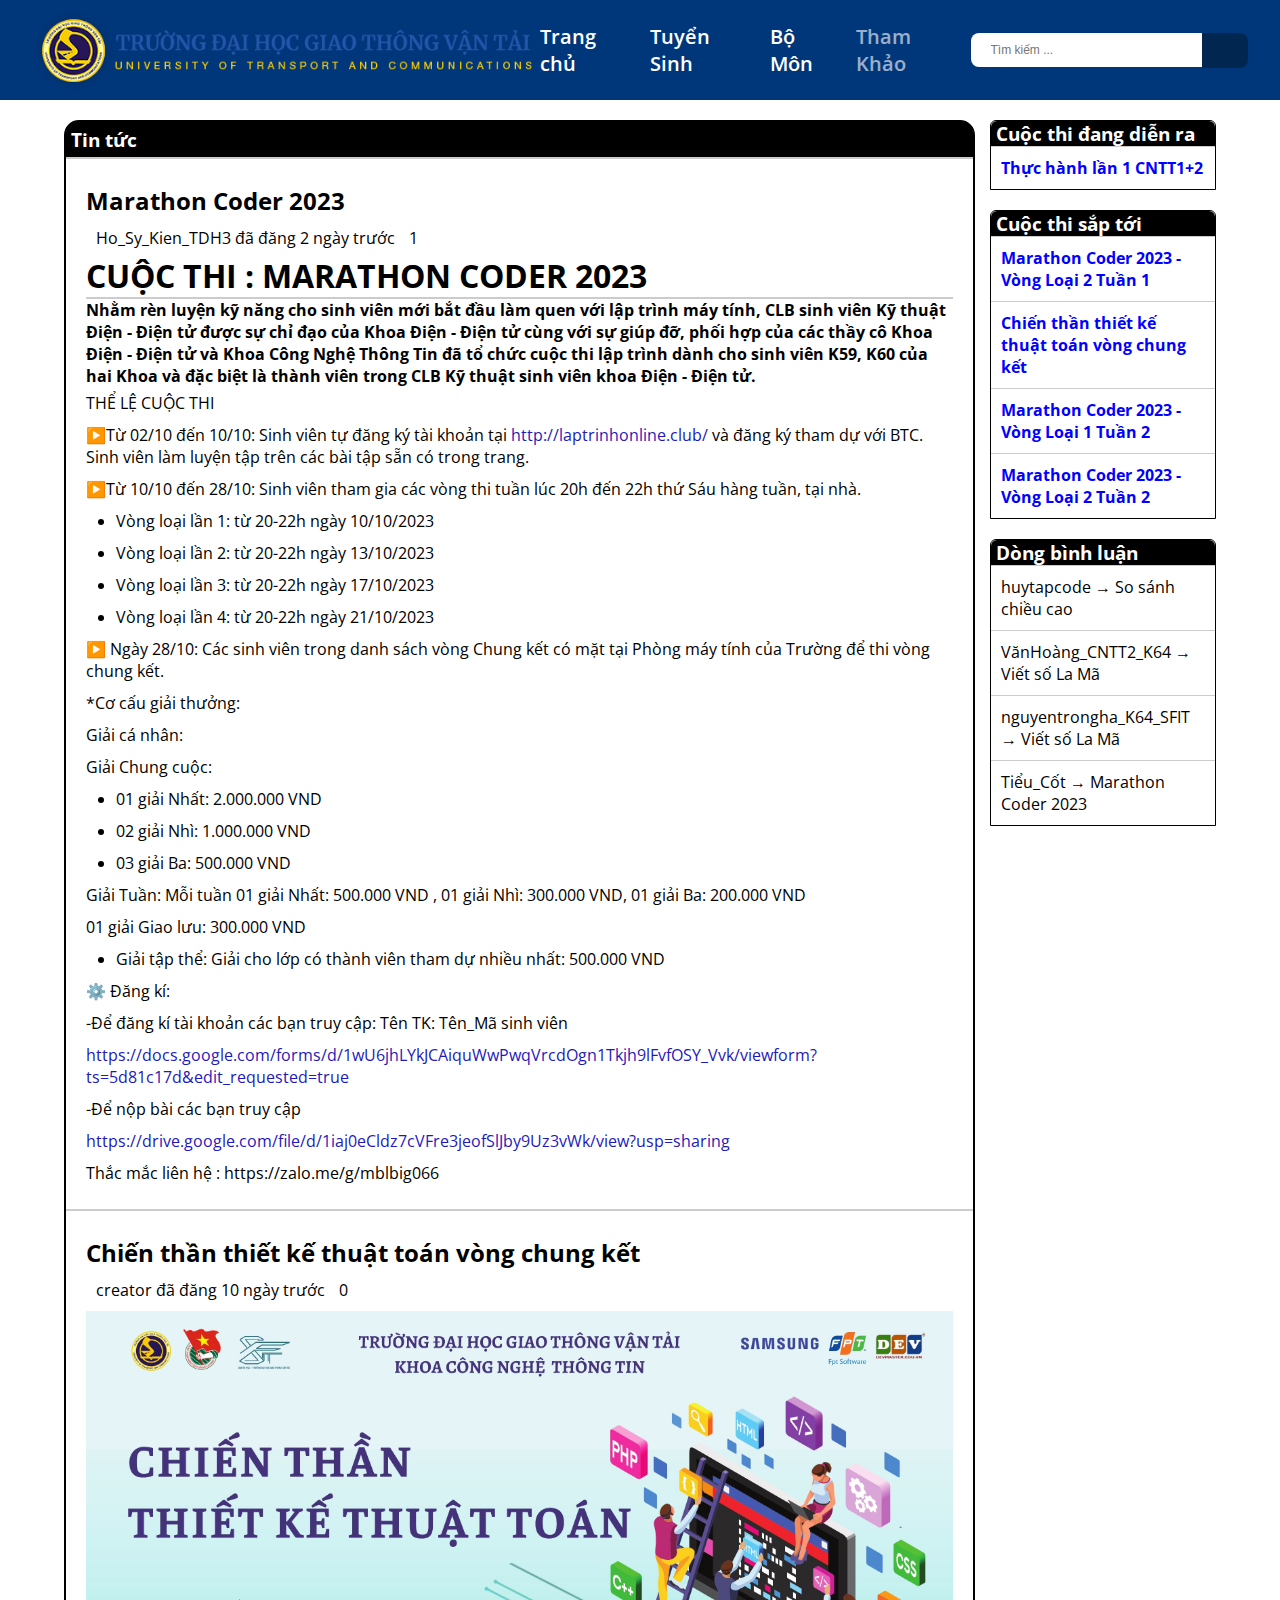
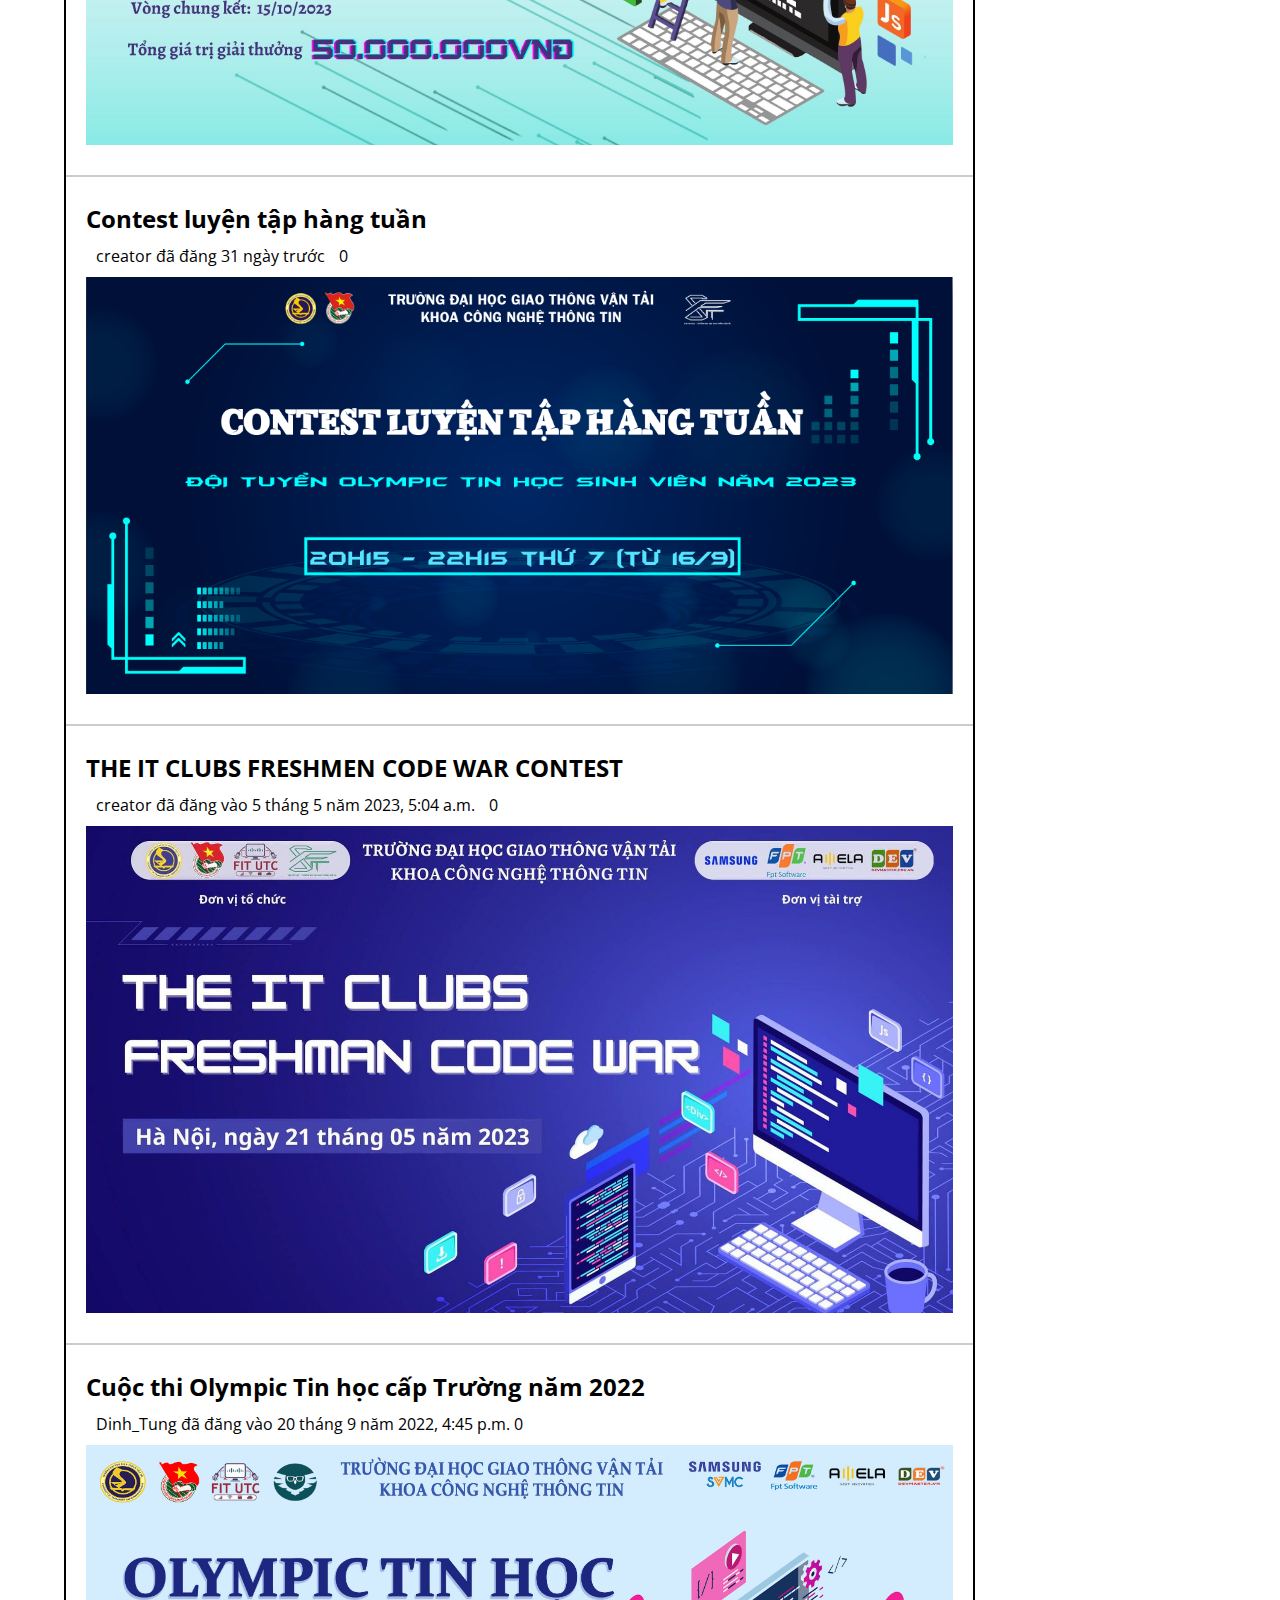
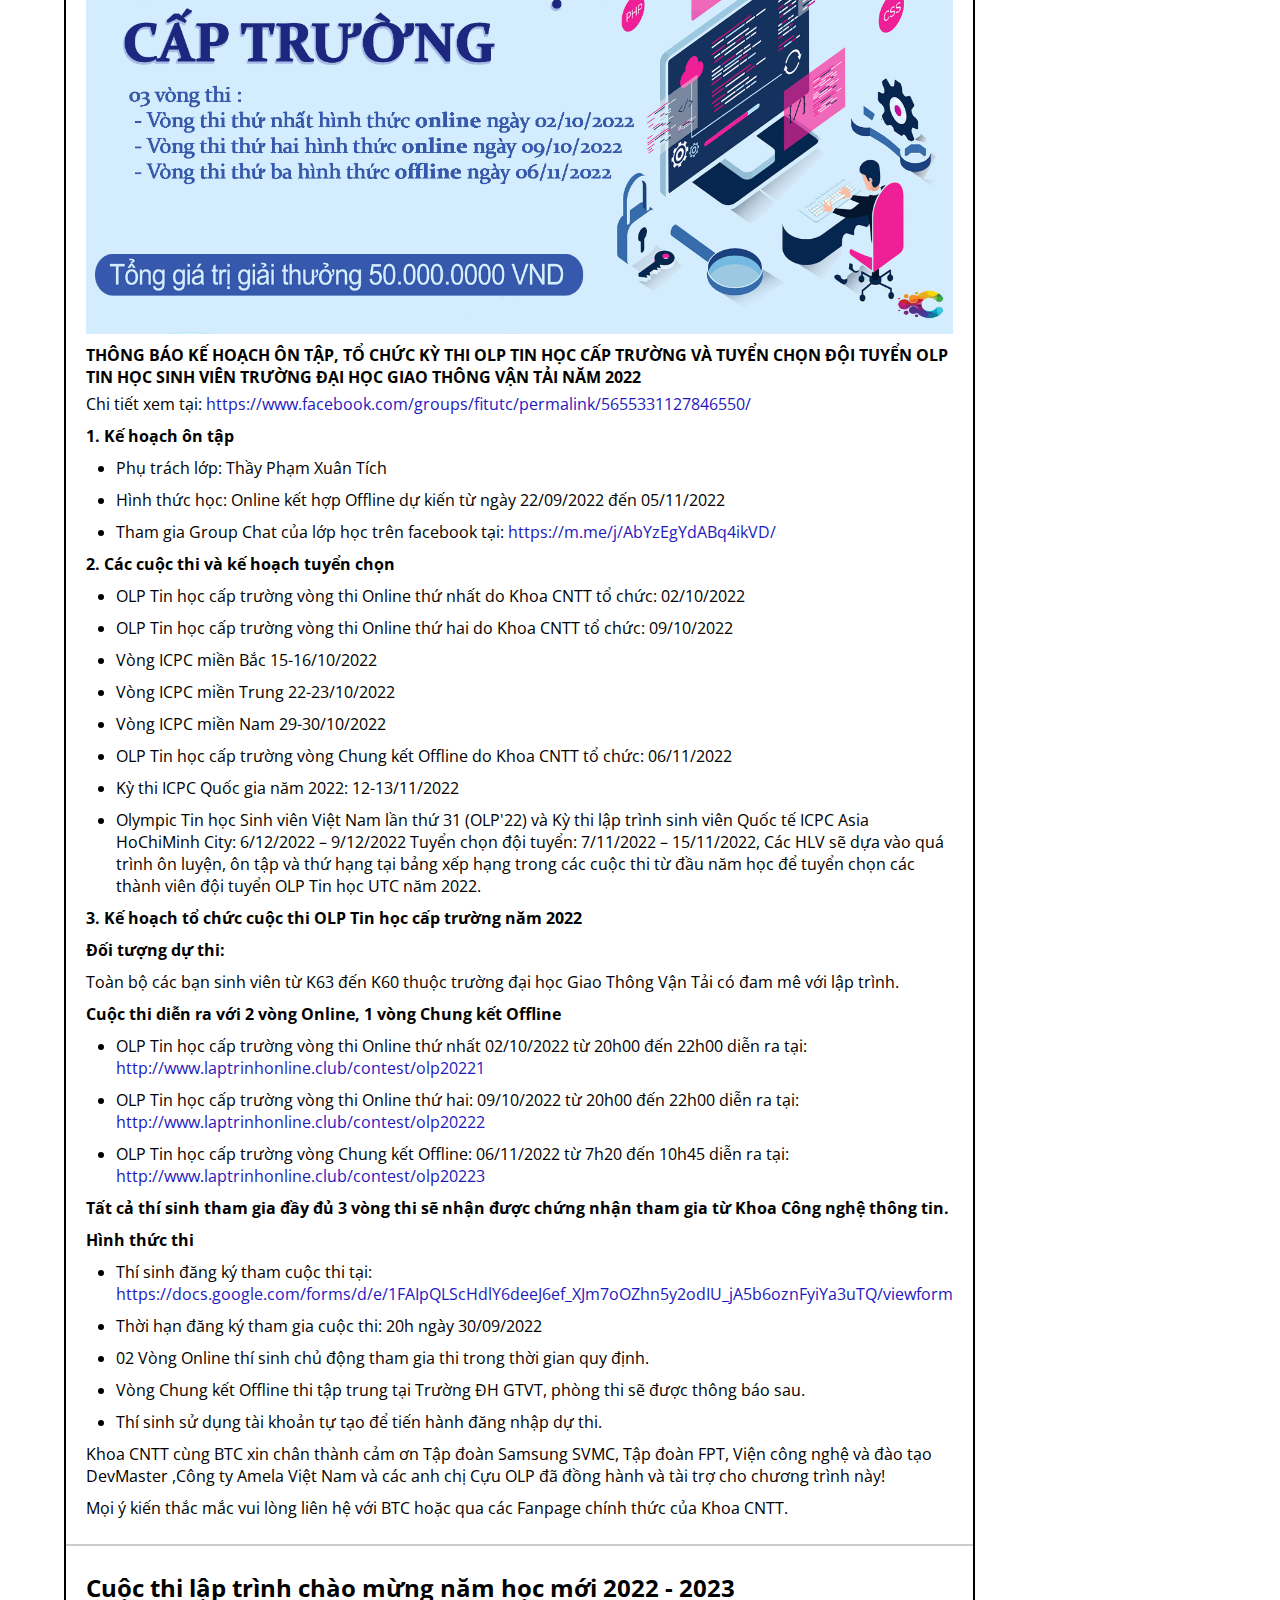
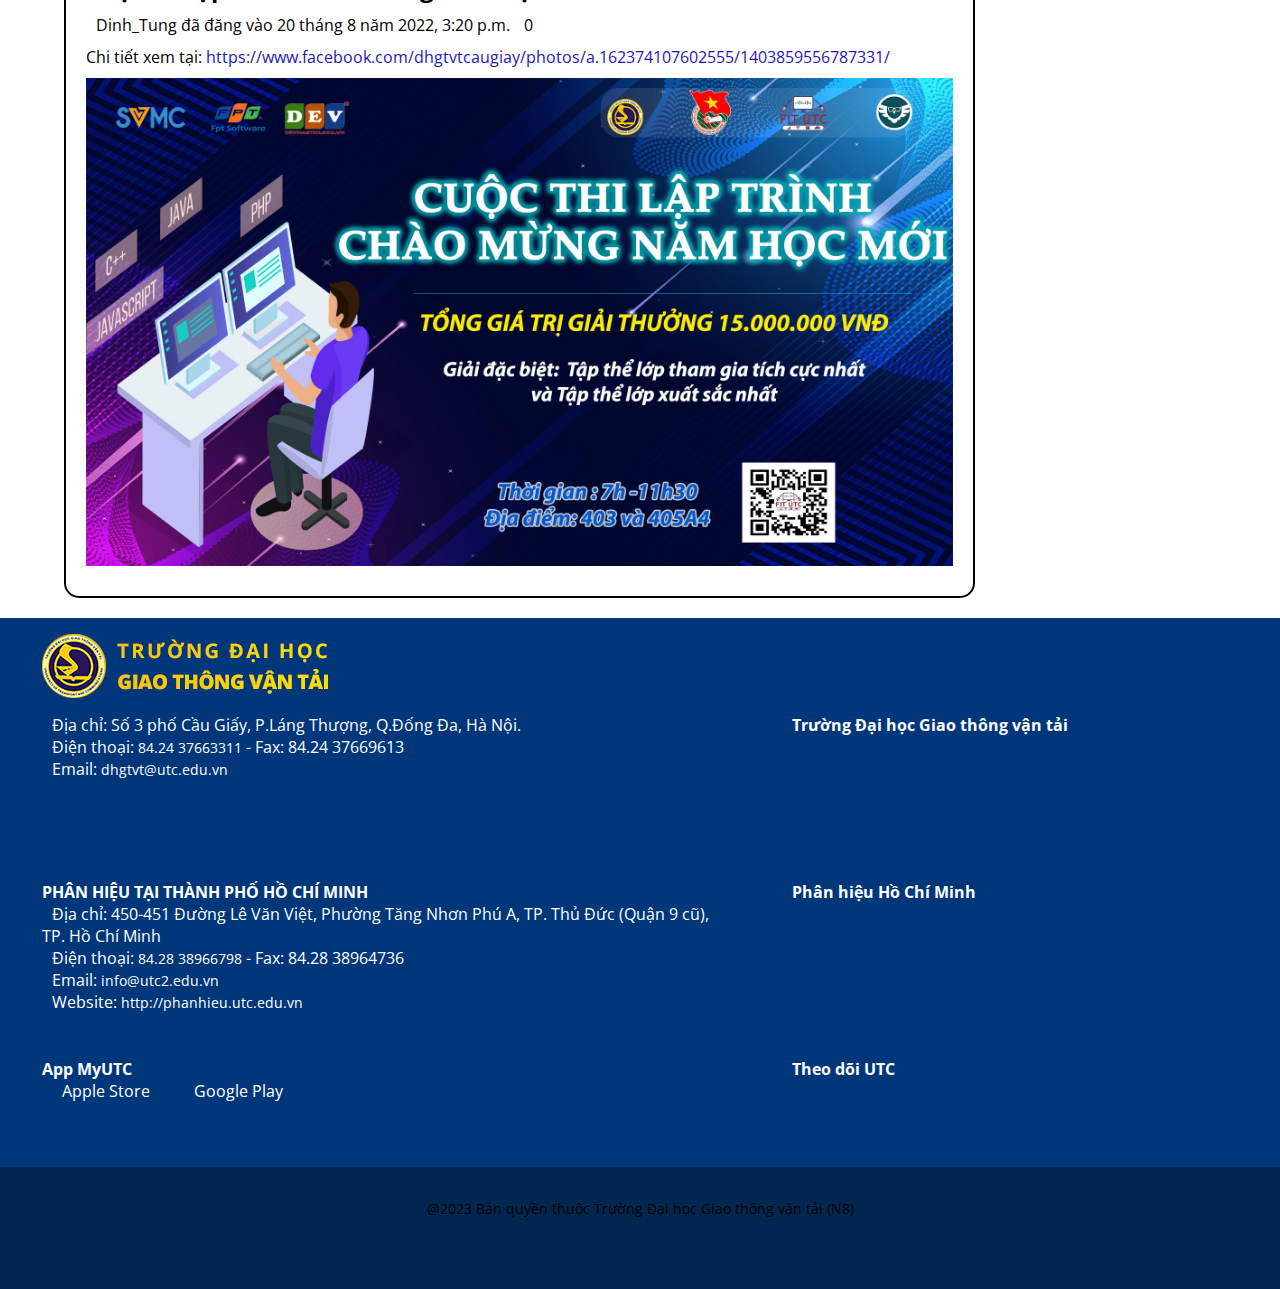
<file: test.html>
<!DOCTYPE html>
<html lang="en">
<head>
    <meta charset="UTF-8">
    <meta http-equiv="X-UA-Compatible" content="IE=edge">
    <meta name="viewport" content="width=device-width, initial-scale=1.0">
    <link rel="preconnect" href="https://fonts.googleapis.com">
    <link rel="preconnect" href="https://fonts.gstatic.com" crossorigin>
    <link href="https://fonts.googleapis.com/css2?family=Open+Sans:wght@300;400;500;600;700&display=swap" rel="stylesheet">
    <link rel="stylesheet" href="https://cdnjs.cloudflare.com/ajax/libs/font-awesome/6.1.1/css/all.min.css" integrity="sha512-KfkfwYDsLkIlwQp6LFnl8zNdLGxu9YAA1QvwINks4PhcElQSvqcyVLLD9aMhXd13uQjoXtEKNosOWaZqXgel0g==" crossorigin="anonymous" referrerpolicy="no-referrer" />
    <link rel="stylesheet" href="./assets/thamkhao/Style/base.css">
    <link rel="stylesheet" href="./assets/thamkhao/Style/main.css">
    <link rel="stylesheet" href="./assets/thamkhao/Style/responsive.css">
    <link rel="shortcut icon" href="./assets/thamkhao/Images/logo_mau.png">
    <title>Cuộc thi lập trình</title>
</head>
<body>
    <header>
        <div class="header-img">
            <img src="assets/thamkhao/Images/logo-utc.png" alt="logo-utc">
        </div>
        <div class="header-bars">
            <i class="fa-solid fa-bars fa-2xl"></i>
            <!-- <i class="fa-solid fa-xmark fa-2xl"></i> -->
        </div>
        <div class="header-list">
            <a href="index.html" class="header-bars__trangchu">Trang chủ</a>
            <a href="tuyensinh.html" class="header-bars__nghanhhoc">Tuyển Sinh</a>
            <a href="bomon.html" class="header-bars__tuyensinh">Bộ Môn</a>
            <a href="daotao.html" class="header-bars__thamkhao open-it">Tham Khảo</a>
        </div>

        <div class="list-notification">
            <div class="notification success-notification" id="success">
                <div class="icon_notification">
                    <i class="fa-solid fa-circle-check"></i>
                </div>
                <div class="mess-text">
                    <h3>Thành công</h3> 
                    <p>Bạn đã đăng kí nhận tư vấn thành công</p>
                </div>
            </div>
            <div class="notification error-notification" id="error">
                <div class="icon_notification">
                    <i class="fa-solid fa-circle-exclamation"></i>
                </div>
                <div class="mess-text">
                    <h3>Lỗi</h3> 
                    <p>Vui lòng nhập lại dữ liệu</p>
                </div>
            </div>
        </div>


        <div class="header-list-down">
            <a href="index.html" class="header-bars__trangchu">Trang chủ</a>
            <a href="tuyensinh.html" class="header-bars__nghanhhoc">Tuyển Sinh</a>
            <a href="bomon.html" class="header-bars__tuyensinh">Bộ Môn</a>
            <a href="daotao.html" class="header-bars__thamkhao open-it">Tham Khảo</a>
        </div>
        <div class="header-search">
            <input type="text" placeholder="Tìm kiếm ...">
            <div class="header-search__icon">
                <i class="fa-solid fa-magnifying-glass fa-sm"></i>
            </div>
        </div>
    </header>
    <style>
        .test-content{
            display: flex;
            margin: 20px auto;
            width: 90%
        }
        .test-container{
            width: 90%;
            border: solid 2px black;
            border-radius: 15px;
            margin-right: 15px;
        }
        .test-container >h3{
            padding: 5px;
            background-color: black;
            color: #fff;
            border-top-left-radius: 10px;
            border-top-right-radius: 10px;
        }
        .sticky-post img{
            max-width: 100%;
        }
        .sticky-post{
            border-top: solid 2px #ccc;
            padding: 20px;
        }
        .sticky-post ul{
            list-style-type: disc;
            padding-left: 30px;
        }
        .sticky-post a{
            color: rgb(30, 25, 188);
            max-width: 100%;
        }
        .sticky-post p,.sticky-post h2,.sticky-post b,.sticky-post img,.sticky-post ul li{
            padding: 5px 0;
        }
        .blog-sidebox {
            border-top-left-radius: 6px;
            border-top-right-radius: 6px;
            border: solid 1px black;
            max-width: 100%;
            margin-bottom: 20px;
        }
        .sidebox-contest{
            padding: 10px;
            border-top: solid 1px #ccc;
        }
        .sidebox-contest a{
            text-align: center;
            font-weight: bold;
            color: blue;
        }
        .blog-sidebox h3{
            background-color: black;
            color: #fff;
            padding-left: 5px;
            border-top-left-radius: 6px;
            border-top-right-radius: 6px;
        }
        .blog-sidebox .fa-solid{
            float: right;
            padding: 2px;
        }
        .sidebox-comment{
            padding: 10px;
            border-top: solid 1px #ccc;
        }
        @media (max-width : 739px){
            .test-content{
                display: block;
            }
            .test-container,.blog-sidebar{
                width: 100%;
            }
        }
    </style>
    <div class="test-content">
        <div class="test-container">
            <h3>Tin tức</h3>
            <section class="sticky-post">
            <div style="border-bottom: solid 2px #ccc;">
                <h2>Marathon Coder 2023</h2>
                <p><i class="fa-solid fa-star"></i>Ho_Sy_Kien_TDH3 đã đăng 2 ngày trước <i class="fa-solid fa-comments"></i>1</p>
                <h1>CUỘC THI : MARATHON CODER 2023</h1>
            </div>
            <div>
                <b>Nhằm rèn luyện kỹ năng cho sinh viên mới bắt đầu làm quen với lập trình máy tính, CLB sinh viên Kỹ thuật Điện - Điện tử được sự chỉ đạo của Khoa Điện - Điện tử cùng với sự giúp đỡ, phối hợp của các thầy cô Khoa Điện - Điện tử và Khoa Công Nghệ Thông Tin đã tổ chức cuộc thi lập trình dành cho sinh viên K59, K60 của hai Khoa và đặc biệt là thành viên trong CLB Kỹ thuật sinh viên khoa Điện - Điện tử.</b>
                <p>THỂ LỆ CUỘC THI</p>
                <p>▶️Từ 02/10 đến 10/10: Sinh viên tự đăng ký tài khoản tại <a href="http://laptrinhonline.club/">http://laptrinhonline.club/</a> và đăng ký tham dự với BTC. Sinh viên làm luyện tập trên các bài tập sẵn có trong trang.</p>
                <p>▶️Từ 10/10 đến 28/10: Sinh viên tham gia các vòng thi tuần lúc 20h đến 22h thứ Sáu hàng tuần, tại nhà.</p>
                <ul>
                    <li>Vòng loại lần 1: từ 20-22h ngày 10/10/2023</li>
                    <li>Vòng loại lần 2: từ 20-22h ngày 13/10/2023</li>
                    <li>Vòng loại lần 3: từ 20-22h ngày 17/10/2023</li>
                    <li>Vòng loại lần 4: từ 20-22h ngày 21/10/2023</li>
                </ul>
                <p>▶️ Ngày 28/10: Các sinh viên trong danh sách vòng Chung kết có mặt tại Phòng máy tính của Trường để thi vòng chung kết.</p>
                <p>*Cơ cấu giải thưởng:</p>
                <p>Giải cá nhân:</p>
                <p>Giải Chung cuộc:</p>
                <ul>
                    <li>01 giải Nhất: 2.000.000 VND</li>
                    <li>02 giải Nhì: 1.000.000 VND</li>
                    <li>03 giải Ba: 500.000 VND</li>
                </ul>
                <p>Giải Tuần: Mỗi tuần 01 giải Nhất: 500.000 VND , 01 giải Nhì: 300.000 VND, 01 giải Ba: 200.000 VND</p>
                <p>01 giải Giao lưu: 300.000 VND</p>
                <ul>
                    <li>Giải tập thể: Giải cho lớp có thành viên tham dự nhiều nhất: 500.000 VND</li>
                </ul>
                <p>⚙️ Đăng kí:</p>
                <p>-Để đăng kí tài khoản các bạn truy cập: Tên TK: Tên_Mã sinh viên</p>
                <p><a href="">https://docs.google.com/forms/d/1wU6jhLYkJCAiquWwPwqVrcdOgn1Tkjh9lFvfOSY_Vvk/viewform?ts=5d81c17d&edit_requested=true</a></p>
                <p>-Để nộp bài các bạn truy cập</p>
                <p><a href="https://drive.google.com/file/d/1iaj0eCldz7cVFre3jeofSlJby9Uz3vWk/view?usp=sharing">https://drive.google.com/file/d/1iaj0eCldz7cVFre3jeofSlJby9Uz3vWk/view?usp=sharing</a></p>
                <p>Thắc mắc liên hệ : https://zalo.me/g/mblbig066</p>
            </div>
            </section>
            <section class="sticky-post">
                <h2>Chiến thần thiết kế thuật toán vòng chung kết</h2>
                <p><i class="fa-solid fa-star"></i>creator đã đăng 10 ngày trước <i class="fa-solid fa-comments"></i> 0</p>
                <img src="assets/thamkhao/Images/CTTKTTCK.jpg" alt="">
    
            </section>
            <section class="sticky-post">
                <h2>Contest luyện tập hàng tuần</h2>
                <p><i class="fa-solid fa-star"></i>creator đã đăng 31 ngày trước <i class="fa-solid fa-comments"></i> 0</p>
                <img src="assets/thamkhao/Images/banner.png" alt="">
            </section>
            <section class="sticky-post">
                <h2>THE IT CLUBS FRESHMEN CODE WAR CONTEST</h2>
                <p><i class="fa-solid fa-star"></i>creator đã đăng vào 5 tháng 5 năm 2023, 5:04 a.m. <i class="fa-solid fa-comments"></i> 0</p>
                <img src="assets/thamkhao/Images/test3.jpg" alt="">
            </section>
            <section class="sticky-post">
                <h2>Cuộc thi Olympic Tin học cấp Trường năm 2022</h2>
                <p><i class="fa-solid fa-star"></i>Dinh_Tung đã đăng vào 20 tháng 9 năm 2022, 4:45 p.m. 0</p>
                <img src="assets/thamkhao/Images/test4.jpg" alt="">
                <h4>THÔNG BÁO KẾ HOẠCH ÔN TẬP, TỔ CHỨC KỲ THI OLP TIN HỌC CẤP TRƯỜNG VÀ TUYỂN CHỌN ĐỘI TUYỂN OLP TIN HỌC SINH VIÊN TRƯỜNG ĐẠI HỌC GIAO THÔNG VẬN TẢI NĂM 2022</h4>
                <p>Chi tiết xem tại: <a href="">https://www.facebook.com/groups/fitutc/permalink/5655331127846550/</a></p>
                <p><b>1. Kế hoạch ôn tập</b></p>
                <ul>
                    <li>Phụ trách lớp: Thầy Phạm Xuân Tích</li>
                    <li>Hình thức học: Online kết hợp Offline dự kiến từ ngày 22/09/2022 đến 05/11/2022</li>
                    <li>Tham gia Group Chat của lớp học trên facebook tại: <a href=""> https://m.me/j/AbYzEgYdABq4ikVD/</a></li>
                </ul>
                <p><b>2. Các cuộc thi và kế hoạch tuyển chọn</b></p>
                <ul>
                    <li>OLP Tin học cấp trường vòng thi Online thứ nhất do Khoa CNTT tổ chức: 02/10/2022</li>
                    <li>OLP Tin học cấp trường vòng thi Online thứ hai do Khoa CNTT tổ chức: 09/10/2022</li>
                    <li>Vòng ICPC miền Bắc 15-16/10/2022</li>
                    <li>Vòng ICPC miền Trung 22-23/10/2022</li>
                    <li>Vòng ICPC miền Nam 29-30/10/2022</li>
                    <li>OLP Tin học cấp trường vòng Chung kết Offline do Khoa CNTT tổ chức: 06/11/2022</li>
                    <li>Kỳ thi ICPC Quốc gia năm 2022: 12-13/11/2022</li>
                    <li>Olympic Tin học Sinh viên Việt Nam lần thứ 31 (OLP'22) và Kỳ thi lập trình sinh viên Quốc tế ICPC Asia HoChiMinh City: 6/12/2022 – 9/12/2022 Tuyển chọn đội tuyển: 7/11/2022 – 15/11/2022, Các HLV sẽ dựa vào quá trình ôn luyện, ôn tập và thứ hạng tại bảng xếp hạng trong các cuộc thi từ đầu năm học để tuyển chọn các thành viên đội tuyển OLP Tin học UTC năm 2022.</li>
                </ul>
                <p><b>3. Kế hoạch tổ chức cuộc thi OLP Tin học cấp trường năm 2022</b></p>
                <p><b>Đối tượng dự thi:</b></p>
                <p>Toàn bộ các bạn sinh viên từ K63 đến K60 thuộc trường đại học Giao Thông Vận Tải có đam mê với lập trình.</p>
                <p><b>Cuộc thi diễn ra với 2 vòng Online, 1 vòng Chung kết Offline</b></p>
                <ul>
                    <li>OLP Tin học cấp trường vòng thi Online thứ nhất 02/10/2022 từ 20h00 đến 22h00 diễn ra tại: <a href="">http://www.laptrinhonline.club/contest/olp20221</a></li>
                    <li>OLP Tin học cấp trường vòng thi Online thứ hai: 09/10/2022 từ 20h00 đến 22h00 diễn ra tại: <a href="">http://www.laptrinhonline.club/contest/olp20222</a></li>
                    <li>OLP Tin học cấp trường vòng Chung kết Offline: 06/11/2022 từ 7h20 đến 10h45 diễn ra tại: <a href="">http://www.laptrinhonline.club/contest/olp20223</a></li>
                </ul>
                <p><b>Tất cả thí sinh tham gia đầy đủ 3 vòng thi sẽ nhận được chứng nhận tham gia từ Khoa Công nghệ thông tin.</b></p>
                <p><b>Hình thức thi</b></p>
                <ul>
                    <li>Thí sinh đăng ký tham cuộc thi tại: <a href="">https://docs.google.com/forms/d/e/1FAIpQLScHdlY6deeJ6ef_XJm7oOZhn5y2odIU_jA5b6oznFyiYa3uTQ/viewform</a></li>
                    <li>Thời hạn đăng ký tham gia cuộc thi: 20h ngày 30/09/2022</li>
                    <li>02 Vòng Online thí sinh chủ động tham gia thi trong thời gian quy định.</li>
                    <li>Vòng Chung kết Offline thi tập trung tại Trường ĐH GTVT, phòng thi sẽ được thông báo sau.</li>
                    <li>Thí sinh sử dụng tài khoản tự tạo để tiến hành đăng nhập dự thi.</li>
                </ul>
                <p>Khoa CNTT cùng BTC xin chân thành cảm ơn Tập đoàn Samsung SVMC, Tập đoàn FPT, Viện công nghệ và đào tạo DevMaster ,Công ty Amela Việt Nam và các anh chị Cựu OLP đã đồng hành và tài trợ cho chương trình này!</p>
                <p>Mọi ý kiến thắc mắc vui lòng liên hệ với BTC hoặc qua các Fanpage chính thức của Khoa CNTT.</p>
            </section>
            <section class="sticky-post">
                <h2>Cuộc thi lập trình chào mừng năm học mới 2022 - 2023</h2>
                <p><i class="fa-solid fa-star"></i>Dinh_Tung đã đăng vào 20 tháng 8 năm 2022, 3:20 p.m. <i class="fa-solid fa-comments"></i> 0</p>
                <p>Chi tiết xem tại: <a href=""> https://www.facebook.com/dhgtvtcaugiay/photos/a.162374107602555/1403859556787331/</a></p>
                <img src="assets/thamkhao/Images/test5.jpg" alt="">
            </section>
        </div>
        <div class="blog-sidebar">
            <div class="blog-sidebox">
                <h3>Cuộc thi đang diễn ra<i class="fa-solid fa-trophy"></i></h3>
                <div class="sidebox-content">
                    <div class="sidebox-contest">
                        <a href="">Thực hành lần 1 CNTT1+2</a>
                        <div class="countdown" id="countdown1"></div>
                    </div>
                </div>
            </div>
            <div class="blog-sidebox">
                <h3>Cuộc thi sắp tới<i class="fa-solid fa-trophy"></i></h3>
                <div class="sidebox-content">
                    <div class="sidebox-contest">
                        <a href="">Marathon Coder 2023 - Vòng Loại 2 Tuần 1</a>
                        <div class="countdown" id="countdown2"></div>
                    </div>
                    <div class="sidebox-contest">
                        <a href="">Chiến thần thiết kế thuật toán vòng chung kết</a>
                        <div class="countdown" id="countdown3"></div>
                    </div>
                    <div class="sidebox-contest">
                        <a href="">Marathon Coder 2023 - Vòng Loại 1 Tuần 2</a>
                        <div class="countdown" id="countdown4"></div>
                    </div>
                    <div class="sidebox-contest">
                        <a href="">Marathon Coder 2023 - Vòng Loại 2 Tuần 2</a>
                        <div class="countdown" id="countdown5"></div>
                    </div>
                </div>
            </div>
            <div class="blog-sidebox">
                <h3>Dòng bình luận<i class="fa-solid fa-comments"></i></h3>
                <div class="sidebox-content">
                    <div class="sidebox-comment">
                        <a href="">huytapcode → So sánh chiều cao</a>
                    </div>
                    <div class="sidebox-comment">
                        <a href="">VănHoàng_CNTT2_K64 → Viết số La Mã</a>
                    </div>
                    <div class="sidebox-comment">
                        <a href="">nguyentrongha_K64_SFIT → Viết số La Mã</a>
                    </div>
                    <div class="sidebox-comment">
                        <a href="">Tiểu_Cốt → Marathon Coder 2023</a>
                    </div>
                </div>
            </div>
        </div>
    </div>
    <footer>
        <img src="assets/thamkhao/Images/logofooter-gtvt.png" alt="logo-utc">
        <div class="contact">
            <div class="contact__it1">
                <div class="hn">
                    <p><i class="fa-solid fa-location-dot fa-sm"></i>Địa chỉ: Số 3 phố Cầu Giấy, P.Láng Thượng, Q.Đống Đa, Hà Nội.</p>
                    <p><i class="fa-solid fa-phone fa-sm"></i>Điện thoại: <a href="tel:(84.24) 37663311" style="color:#fff">84.24 37663311</a> - Fax: 84.24 37669613</p>
                    <p><i class="fa-solid fa-envelope fa-sm"></i>Email: <a href="mailto:dhgtvt@utc.edu.vn" style="color:#fff">dhgtvt@utc.edu.vn</a></p>
                </div>
                <div class="map-hn">
                    <h6>Trường Đại học Giao thông vận tải</h6>
                    <iframe allowfullscreen="" height="120" loading="lazy" src="https://www.google.com/maps/embed?pb=!1m18!1m12!1m3!1d3724.1228608575834!2d105.80064111432421!3d21.02776948599887!2m3!1f0!2f0!3f0!3m2!1i1024!2i768!4f13.1!3m3!1m2!1s0x3135ab424a50fff9%3A0xbe3a7f3670c0a45f!2zVHLGsOG7nW5nIMSQ4bqhaSBo4buNYyBHaWFvIHRow7RuZyBW4bqtbiB04bqjaQ!5e0!3m2!1svi!2s!4v1539544397383" style="border-radius:25px;border:0;width:100%"></iframe>
                </div>
            </div>
            <div class="contact__it2">
                <div class="hcm">
                    <h6>PHÂN HIỆU TẠI THÀNH PHỐ HỒ CHÍ MINH</h6>
                    <p><i class="fa-solid fa-location-dot fa-sm"></i>Địa chỉ: 450-451 Đường Lê Văn Việt, Phường Tăng Nhơn Phú A, TP. Thủ Đức (Quận 9 cũ), TP. Hồ Chí Minh</p>
                    <p><i class="fa-solid fa-phone fa-sm"></i>Điện thoại: <a href="tel:(84.28) 38966798" style="color:#fff">84.28 38966798</a> - Fax: 84.28 38964736</p>
                    <p><i class="fa-solid fa-envelope fa-sm"></i>Email: <a href="mailto:info@utc2.edu.vn" style="color:#fff">info@utc2.edu.vn</a></p>
                    <p><i class="fa-solid fa-globe fa-sm"></i>Website: <a href="http://phanhieu.utc.edu.vn" title="PHÂN HIỆU TẠI THÀNH PHỐ HỒ CHÍ MINH" style="color:#fff">http://phanhieu.utc.edu.vn</a></p>
                </div>
                <div class="map-hcm">
                    <h6>Phân hiệu Hồ Chí Minh</h6>
                    <iframe allowfullscreen="" height="140" loading="lazy" src="https://www.google.com/maps/embed?pb=!1m18!1m12!1m3!1d3918.548623005066!2d106.79235511526065!3d10.845813560873742!2m3!1f0!2f0!3f0!3m2!1i1024!2i768!4f13.1!3m3!1m2!1s0x317527158a0a5b81%3A0xf45c5d34ac580517!2zUEjDgk4gSEnhu4ZVIFRSxq_hu5xORyDEkEggR1RWVCBU4bqgSSBUUC4gSOG7kiBDSMONIE1JTkg!5e0!3m2!1svi!2s!4v1615861797127!5m2!1svi!2s" style="border-radius:25px;border:0;width:100%"></iframe>
                </div>
            </div>
            <div class="contact__it3">
                <div class="apputc">
                    <h6>App MyUTC</h6>
                    <div class="apputc__listapp">
                        <a class="app-item" href="https://apps.apple.com/vn/app/eutc/id6447959887?l=vi" title="Apple Store" style="padding: 20px;">
                            <span><i class="fab fa-apple app-icon"></i></span>
                            <span class="app-title" style="font-size: 16px;">Apple Store</span>
                        </a>
                        <a class="app-item" href="https://play.google.com/store/apps/details?id=vn.edu.utc.eutc&amp;hl=vi-VN" title="Google Play" style="padding: 20px;">
                            <span class="fab fa-google-play app-icon"></span>
                            <span class="app-title" style="font-size: 16px;">Google Play</span>
                        </a>
                    </div>
                </div>  
                <div class="fl-utc">
                    <h6>Theo dõi UTC</h6>
                    <div class="icon-contact">
                        <a href="https://www.facebook.com/dhgtvtcaugiay" class="fb" style="padding: 20px;"><i class="fa-brands fa-facebook"></i></a>
                        <a href="https://www.youtube.com/@UTC_Channel" class="ytb" style="padding-right: 20px;"><i class="fa-brands fa-youtube"></i></a>
                        <a href="mailto:dhgtvt@utc.edu.vn" class="mail"><i class="fa-solid fa-envelope"></i></a>
                    </div>
                </div>
            </div>
        </div>
    </footer>
    <p style="text-align: center; background-color: #012750; padding-top: 30px;padding-bottom: 70px;"><a href="https://github.com/lemaitrunghau/DH-CNGTVT" style="font-size: 14px;">@2023 Bản quyền thuộc Trường Đại học Giao thông vận tải (N8)</a></p>
    <div class="btn-top">
        <i class="fa-solid fa-circle-up fa-bounce fa-xl" style="color: #181818;"></i>    
    </div>

    <script>
        function countdownTimer(targetDate, countdownElementId) {
          const targetTime = new Date(targetDate).getTime();
          const countdownElement = document.getElementById(countdownElementId);
    
          const timer = setInterval(() => {
            const currentTime = new Date().getTime();
            const remainingTime = targetTime - currentTime;
    
            if (remainingTime <= 0) {
              clearInterval(timer);
              countdownElement.innerText = "CUỘC THI BẮT ĐẦU!!!!";
            } else {
              const days = Math.floor(remainingTime / (1000 * 60 * 60 * 24));
              const hours = Math.floor(
                (remainingTime % (1000 * 60 * 60 * 24)) / (1000 * 60 * 60)
              );
              const minutes = Math.floor(
                (remainingTime % (1000 * 60 * 60)) / (1000 * 60)
              );
              const seconds = Math.floor((remainingTime % (1000 * 60)) / 1000);
    
              countdownElement.innerText = `${days} ngày ${hours} giờ ${minutes} phút ${seconds} giây`;
            }
          }, 1000);
        }
    
        countdownTimer("2023-10-15", "countdown1");
        countdownTimer("2023-11-01", "countdown2");
        countdownTimer("2023-12-01", "countdown3");
        countdownTimer("2023-10-31", "countdown4");
        countdownTimer("2023-11-15", "countdown5");
      </script>
    <script src="https://code.jquery.com/jquery-3.6.0.min.js" integrity="sha256-/xUj+3OJU5yExlq6GSYGSHk7tPXikynS7ogEvDej/m4=" crossorigin="anonymous"></script>
    <script src="./assets/thamkhao/JS/p4.js"></script>
    <script src="./assets/thamkhao/JS/script.js"></script>
</body>
</html>
</file>
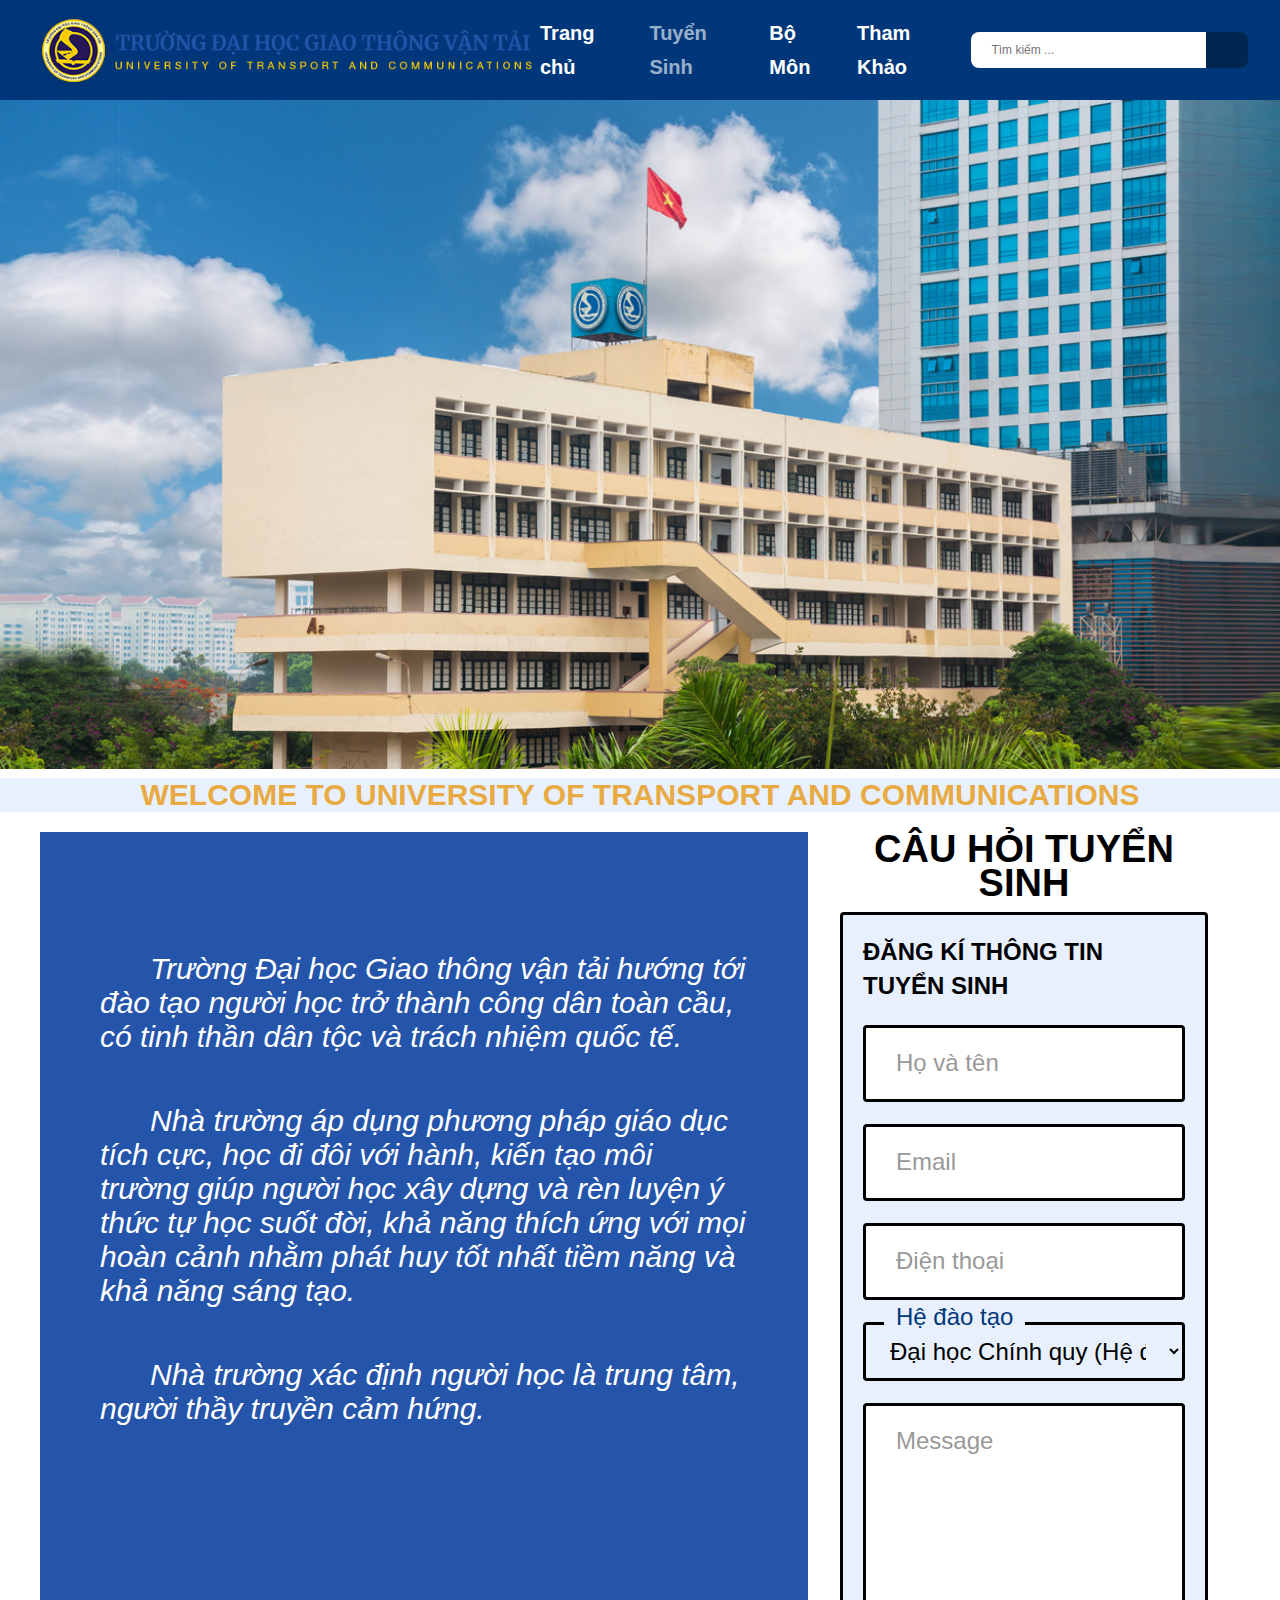
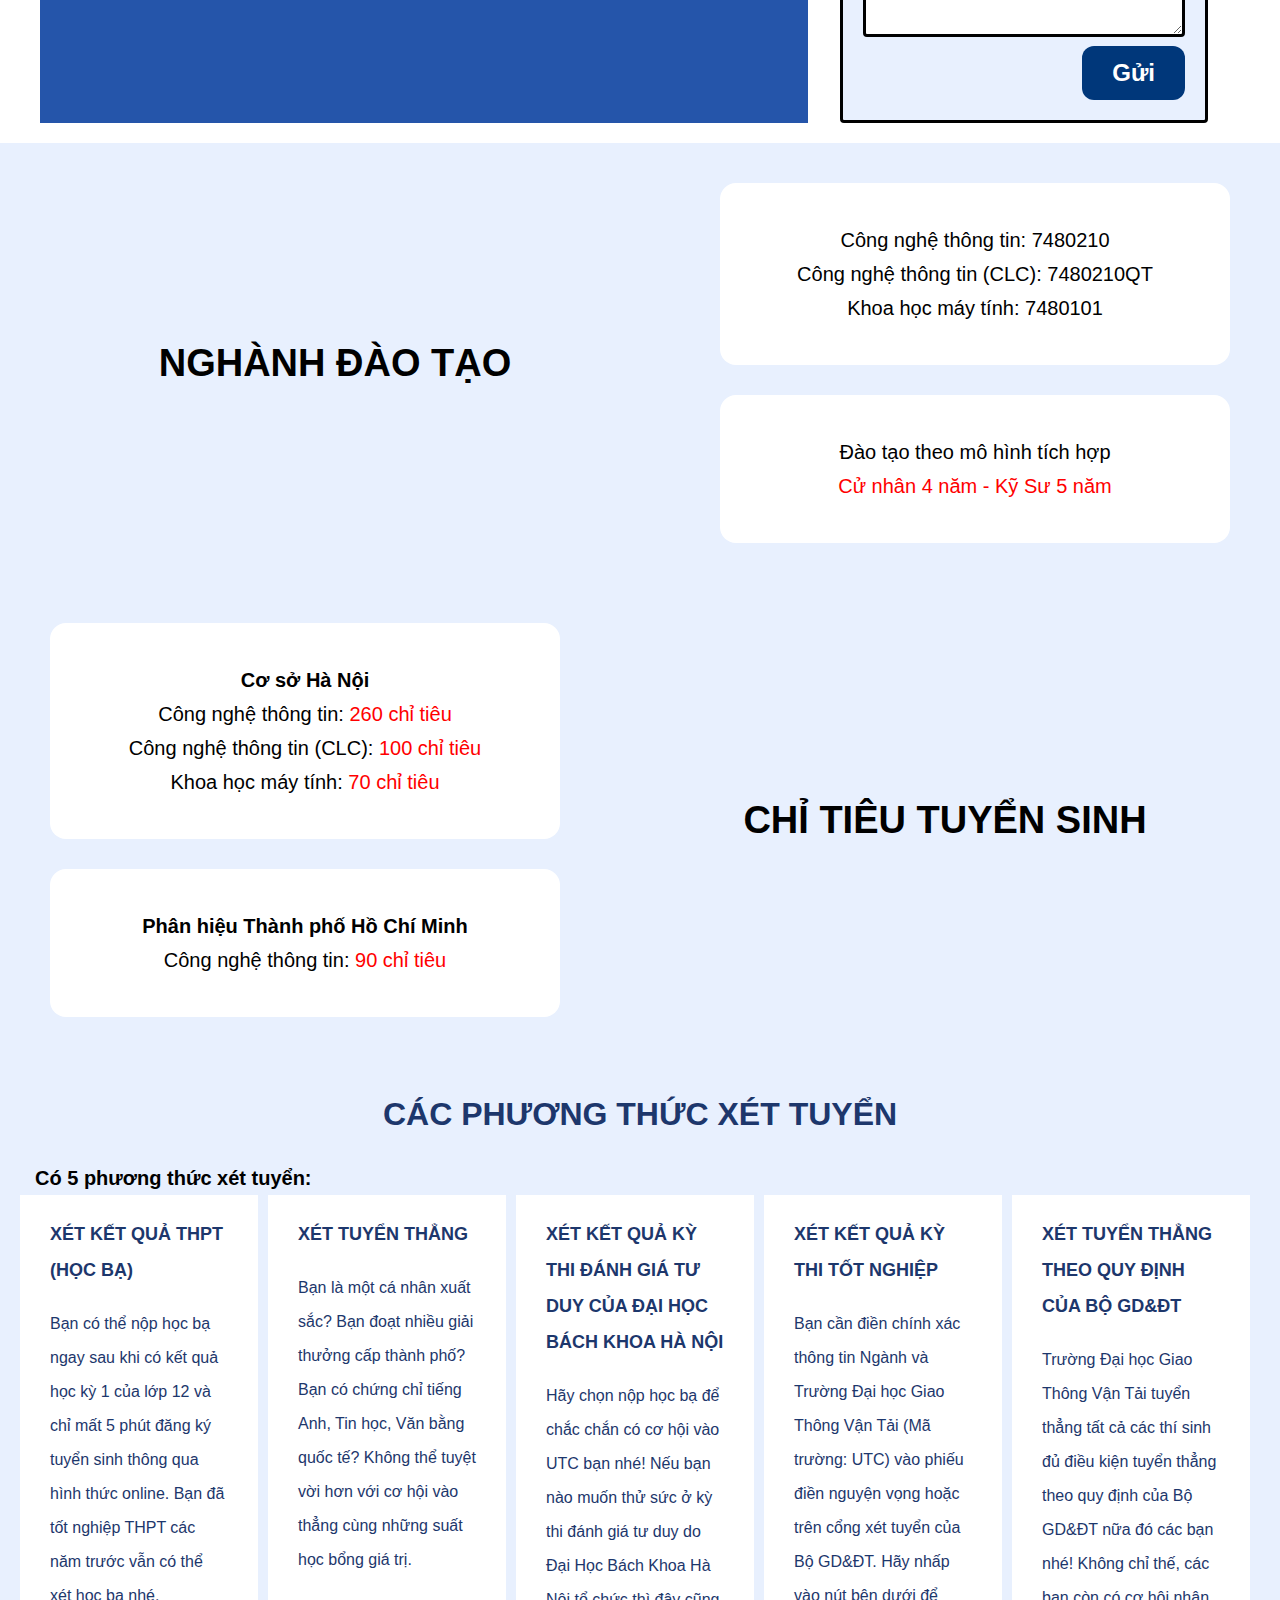
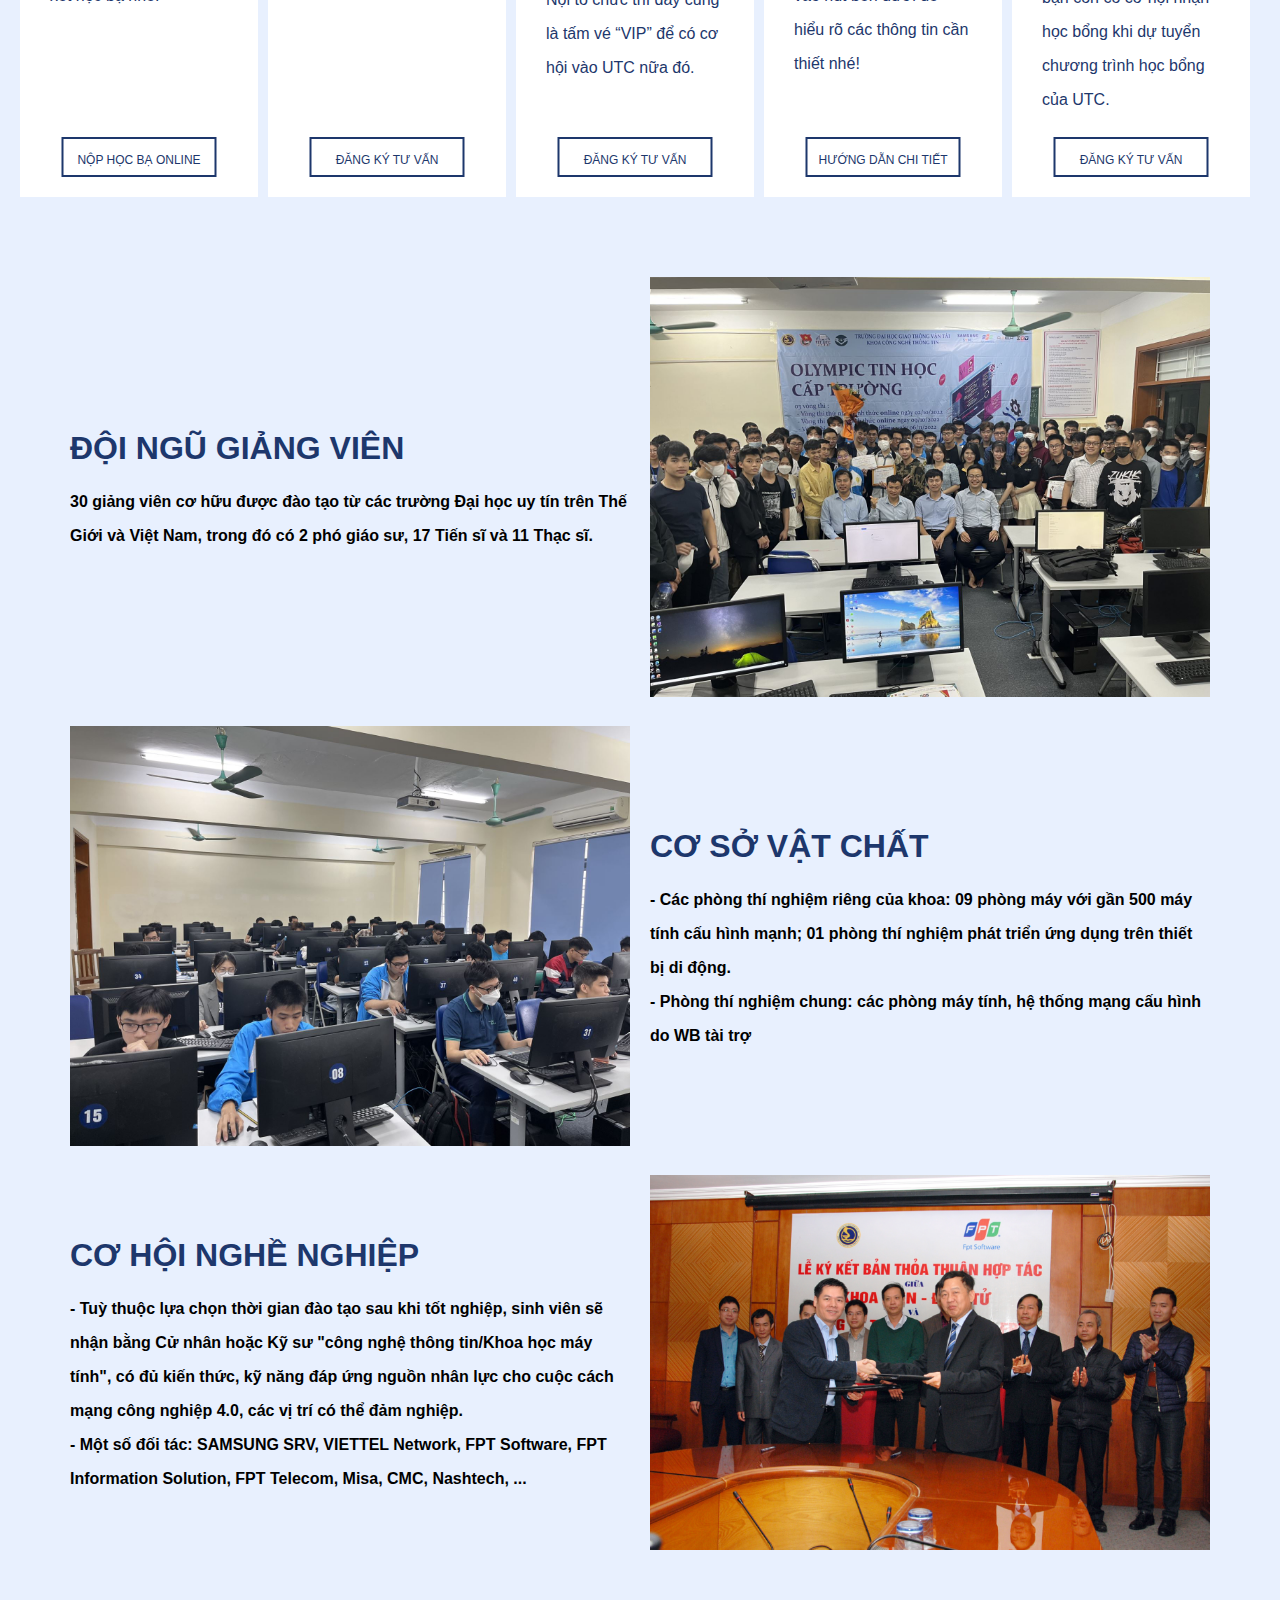
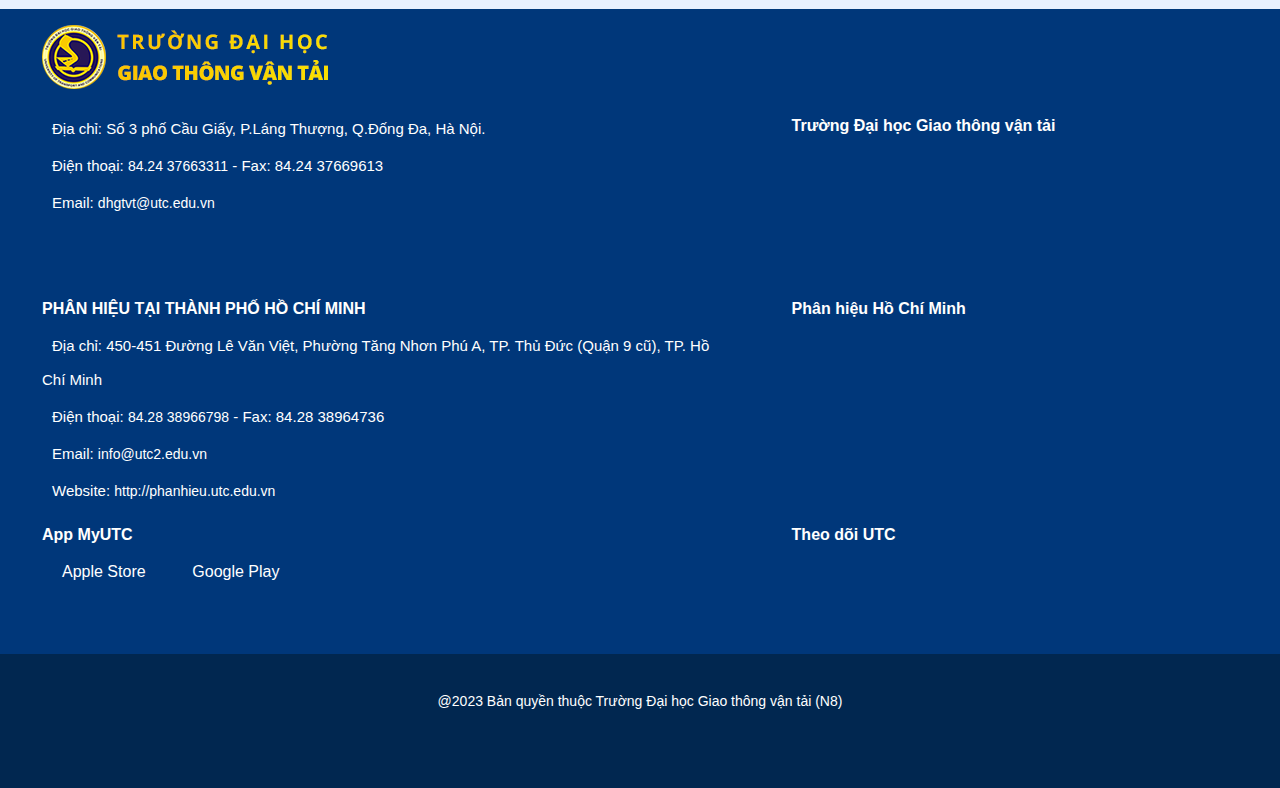
<file: tuyensinh.html>
<!DOCTYPE html>
<html lang="en">
<head>
    <meta charset="UTF-8">
    <meta name="viewport" content="width=device-width, initial-scale=1.0">
    <title>FIT - UTC - Tuyển sinh </title>
    <link rel="icon" href="./assets/tuyen_sinh/img/Logo-Dai-Hoc-Giao-Thong-Van-Tai-UTC.webp">
    <link rel="stylesheet" type="text/css" href="https://cdnjs.cloudflare.com/ajax/libs/font-awesome/6.4.2/css/all.min.css" integrity="sha512-z3gLpd7yknf1YoNbCzqRKc4qyor8gaKU1qmn+CShxbuBusANI9QpRohGBreCFkKxLhei6S9CQXFEbbKuqLg0DA==" crossorigin="anonymous" referrerpolicy="no-referrer" />
    <link rel="stylesheet" type="text/css" href="./assets/tuyen_sinh/css/style.css">
    <link rel="stylesheet" type="text/css" href="./assets/tuyen_sinh/css/responsive.css">
    
</head>
<div> 
    <header>
        <div class="header-img">
            <img src="./assets/tuyen_sinh/img/logo-utc.png" alt="logo-utc">
        </div>
        <div class="header-bars">
            <i class="fa-solid fa-bars fa-2xl"></i>
            <!-- <i class="fa-solid fa-xmark fa-2xl"></i> -->
        </div>
        <div class="header-list">
            <a href="index.html" class="header-bars__trangchu">Trang chủ</a>
            <a href="#" class="header-bars__nghanhhoc open-it">Tuyển Sinh</a>
            <a href="bomon.html" class="header-bars__tuyensinh">Bộ Môn</a>
            <a href="daotao.html" class="header-bars__thamkhao">Tham Khảo</a>
        </div>

        <div class="list-notification">
            <div class="notification success-notification" id="success">
                <div class="icon_notification">
                    <i class="fa-solid fa-circle-check"></i>
                </div>
                <div class="mess-text">
                    <h3>Thành công</h3> 
                    <p>Bạn đã đăng kí nhận tư vấn thành công</p>
                </div>
            </div>
            <div class="notification error-notification" id="error">
                <div class="icon_notification">
                    <i class="fa-solid fa-circle-exclamation"></i>
                </div>
                <div class="mess-text">
                    <h3>Lỗi</h3> 
                    <p>Vui lòng nhập lại dữ liệu</p>
                </div>
            </div>
        </div>


        <div class="header-list-down">
            <a href="index.html" class="header-bars__trangchu">Trang chủ</a>
            <a href="#" class="header-bars__nghanhhoc open-it">Tuyển Sinh</a>
            <a href="bomon.html" class="header-bars__tuyensinh">Bộ Môn</a>
            <a href="daotao.html" class="header-bars__thamkhao">Tham Khảo</a>
        </div>
        <div class="header-search">
            <input type="text" class="header-search__input" placeholder="Tìm kiếm ...">
            <div class="header-search__icon">
                <i class="fa-solid fa-magnifying-glass fa-sm"></i>
            </div>
        </div>
    </header>

    <div class="p1">
        <div class="p1__img">
            <img src="./assets/tuyen_sinh/img/bg-utc.png" alt="">
        </div>
        <div class="p1__welcome">
            <h1>WELCOME TO UNIVERSITY OF TRANSPORT AND COMMUNICATIONS</h1>
        </div>
    </div>

    <div class="p2">
        <div class="p2__inspired-text">
            <p>&nbsp; &nbsp; &nbsp;   Trường Đại học Giao thông vận tải hướng tới đào tạo người học trở thành công dân toàn cầu, có tinh thần dân tộc và trách nhiệm quốc tế. </p>
            <p>&nbsp; &nbsp; &nbsp;     Nhà trường áp dụng phương pháp giáo dục tích cực, học đi đôi với hành, kiến tạo môi trường giúp người học xây dựng và rèn luyện ý thức tự học suốt đời, khả năng thích ứng với mọi hoàn cảnh nhằm phát huy tốt nhất tiềm năng và khả năng sáng tạo. </p>
            <p>&nbsp; &nbsp; &nbsp;     Nhà trường xác định người học là trung tâm, người thầy truyền cảm hứng.</p>
        </div>
        <div class="p2__form">
            <div class="form">
                <h1>CÂU HỎI TUYỂN SINH</h1>
                <form>
                    <h4 style="color: black;">ĐĂNG KÍ THÔNG TIN TUYỂN SINH</h4>
                    <div class="form__name">
                        <input type="text" value="" id="name" class="form-input">
                        <label for="name" id="lb-name" class="form-label">Họ và tên</label>
                    </div>
                    <div class="form__mail">
                        <input type="text" value="" id="mail" class="form-input">
                        <label for="mail" id="lb-mail" class="form-label">Email</label>
                    </div>
                    <div class="form__phone">
                        <input type="text" value="" id="phone" class="form-input">
                        <label for="phone" id="lb-phone" class="form-label">Điện thoại</label>
                    </div>
                    <div class="form__training">
                        <select name="training" id="training" class="form-input-hdt">
                            <option value="cq">Đại học Chính quy (Hệ đại trà)</option>
                            <option value="clc">Đại học Chính quy (Hệ đại chất lượng cao)</option>
                        </select>
                        <label for="training" class="form-label-hdt">Hệ đào tạo</label>
                    </div>
                    <div class="form__message">
                        <textarea  style="position: relative;" class="form-input" name="form__messageInput" id="form__messageInput" cols="10" rows="6"></textarea>
                        <label for="form__messageInput" id="lb-form__messageInput" class="form-label">Message</label>
                    </div>
                    <button type="submit">Gửi</button>
                </form>
            </div>
        </div>
    </div>

    <div class="p4">
        <div class="p4-it">
            <div class="p4-it__nd">
                <h1>NGHÀNH ĐÀO TẠO</h1>
            </div>
            <div class="p4-it__solieu">
                <div class="p4-it__solieu-1">
                    <p>Công nghệ thông tin: 7480210</p>
                    <p>Công nghệ thông tin (CLC): 7480210QT</p>
                    <p>Khoa học máy tính: 7480101</p>
                </div>
                <div class="p4-it__solieu-2">
                    <p>Đào tạo theo mô hình tích hợp</p>
                    <p><span>Cử nhân 4 năm - Kỹ Sư 5 năm</span></p>
                </div>
            </div>
        </div>
        <div class="p4-it p4-it__2">
            <div class="p4-it__nd">
                <h1>CHỈ TIÊU TUYỂN SINH</h1>
            </div>
            <div class="p4-it__solieu">
                <div class="p4-it__solieu-1">
                    <p style="font-weight: 600;">Cơ sở Hà Nội</p>
                    <p> Công nghệ thông tin: <span>260 chỉ tiêu</span></p>
                    <p> Công nghệ thông tin (CLC): <span>100 chỉ tiêu</span></p>
                    <p> Khoa học máy tính: <span>70 chỉ tiêu</span></p>
                </div>
                <div class="p4-it__solieu-2">
                    <p style="font-weight: 600;">Phân hiệu Thành phố Hồ Chí Minh</p>
                    <p>Công nghệ thông tin: <span>90 chỉ tiêu</span></p>
                </div>
            </div>
        </div>
    </div>

    <div class="pt-tuyensinh">
        <div class="pt-tuyensinh__nd">
            <h3 class="pt-tuyensinh__nd__title" style="color: #1D376C; text-align: center;">CÁC PHƯƠNG THỨC XÉT TUYỂN</h3>
            <div class="pt-tuyensinh__nd__list" style="color: black;">
            Có 5 phương thức xét tuyển:
            </div>
        </div>
        <div class="pt-tuyensinh__list">
            <div class="pt-tuyensinh__list-item">
                <div class="method-item__title">
                    <a href="#">XÉT KẾT QUẢ THPT (HỌC BẠ)</a>                       
                </div>
                <p class="method-item__summary">Bạn có thể nộp học bạ ngay sau khi có kết quả học kỳ 1 của lớp 12 và chỉ mất 5 phút
    đăng ký tuyển sinh thông qua hình thức online. Bạn đã tốt nghiệp THPT các năm trước vẫn có
    thể xét học bạ nhé.</p>
                <div class="medthod-link-p">
                    <a class="medthod-link " href="javascript:void(0);" onclick="cuonDenViTriForm()">NỘP HỌC BẠ ONLINE</a>
                </div>
            </div>
            <div class="pt-tuyensinh__list-item">
                <div class="method-item__title">
                    <a href="#">XÉT TUYỂN THẲNG</a>                       
                </div>
                <p class="method-item__summary">Bạn là một cá nhân xuất sắc? Bạn đoạt nhiều giải thưởng cấp thành phố? Bạn có chứng
    chỉ tiếng Anh, Tin học, Văn bằng quốc tế? Không thể tuyệt vời hơn với cơ hội vào thẳng cùng
    những suất học bổng giá trị.</p>
                    <div class="medthod-link-p">
                        <a class="medthod-link" href="javascript:void(0);" onclick="cuonDenViTriForm()">ĐĂNG KÝ TƯ VẤN</a>
                    </div>
            </div>
            <div class="pt-tuyensinh__list-item">
                <div class="method-item__title">
                    <a href="#">XÉT KẾT QUẢ KỲ THI ĐÁNH GIÁ TƯ DUY CỦA ĐẠI HỌC BÁCH KHOA HÀ NỘI</a>                               </a>
                </div>
                <p class="method-item__summary">Hãy chọn nộp học bạ để chắc chắn có cơ hội vào UTC bạn nhé! Nếu bạn nào muốn thử sức ở
    kỳ thi đánh giá tư duy do Đại Học Bách Khoa Hà Nội tổ chức thì đây cũng là tấm vé “VIP” để có cơ
    hội vào UTC nữa đó.</p>
                <div class="medthod-link-p">
                    <a class="medthod-link" href="javascript:void(0);" onclick="cuonDenViTriForm()">ĐĂNG KÝ TƯ VẤN</a>
                </div>
            </div>
            <div class="pt-tuyensinh__list-item">
                <div class="method-item__title">
                    <a href="#">XÉT KẾT QUẢ KỲ THI TỐT NGHIỆP</a>
                </div>
                <p class="method-item__summary">Bạn cần điền chính xác thông tin Ngành và Trường Đại học Giao Thông Vận Tải
    (Mã trường: UTC) vào phiếu điền nguyện vọng hoặc trên cổng xét tuyển của Bộ GD&amp;ĐT. Hãy nhấp vào nút
    bên dưới để hiểu rõ các thông tin cần thiết nhé!</p>
                <div class="medthod-link-p">
                    <a class="medthod-link" href="javascript:void(0);" onclick="cuonDenViTriForm()">HƯỚNG DẪN CHI TIẾT</a>
                </div>
            </div>
            <div class="pt-tuyensinh__list-item">
                <div class="method-item__title">
                    <a href="">XÉT TUYỂN THẲNG THEO QUY ĐỊNH CỦA BỘ GD&amp;ĐT</a>
                </div>
                <p class="method-item__summary">Trường Đại học Giao Thông Vận Tải tuyển thẳng tất cả các thí sinh đủ điều kiện tuyển thẳng theo quy định của Bộ GD&amp;ĐT nữa đó các bạn nhé! Không chỉ thế, các bạn còn có cơ hội nhận học bổng khi dự tuyển chương trình học bổng của UTC.</p>
                <div class="medthod-link-p">
                    <a class="medthod-link" href="javascript:void(0);" onclick="cuonDenViTriForm()">ĐĂNG KÝ TƯ VẤN</a>
                </div>
            </div>
        </div>
    </div>
    
    <div class="p3">
        <div class="p3-it">
            <div class="p3__tittle">
                <h1>ĐỘI NGŨ GIẢNG VIÊN</h1>
                <p>30 giảng viên cơ hữu được đào tạo từ các trường Đại học uy tín trên Thế Giới và Việt Nam, trong đó có 2 phó giáo sư, 17 Tiến sĩ và 11 Thạc sĩ.</p>
            </div>
            <div class="p3__img">
                <img src="./assets/tuyen_sinh/img/olumpic.jpeg" alt="olympic tin hoc cap truong">
            </div>
        </div>
        <div class="p3-it p3-it__mid">
            <div class="p3__tittle">
                <h1>CƠ SỞ VẬT CHẤT</h1>
                <p>- Các phòng thí nghiệm riêng của khoa: 09 phòng máy với gần 500 máy tính cấu hình mạnh; 01 phòng thí nghiệm phát triển ứng dụng trên thiết bị di động.</p>
                <p>- Phòng thí nghiệm chung: các phòng máy tính, hệ thống mạng cấu hình do WB tài trợ</p>
            </div>
            <div class="p3__img">
                <img src="./assets/tuyen_sinh/img/phongmay.jpg" alt="phong may">
            </div>
        </div>
        <div class="p3-it">
            <div class="p3__tittle">
                <h1>CƠ HỘI NGHỀ NGHIỆP</h1>
                <p>- Tuỳ thuộc lựa chọn thời gian đào tạo sau khi tốt nghiệp, sinh viên sẽ nhận bằng Cử nhân hoặc Kỹ sư "công nghệ thông tin/Khoa học máy tính", có đủ kiến thức, kỹ năng đáp ứng nguồn nhân lực cho cuộc cách mạng công nghiệp 4.0, các vị trí có thể đảm nghiệp.</p>
                <p>- Một số đối tác: SAMSUNG SRV, VIETTEL Network, FPT Software, FPT Information Solution, FPT Telecom, Misa, CMC, Nashtech, ...</p>
            </div>
            <div class="p3__img">
                <img src="./assets/tuyen_sinh/img/hoptac_fpt.jpg" alt="olympic tin hoc cap truong">
            </div>
        </div>
    </div>
    

    <footer>
        <img src="./assets/tuyen_sinh/img/logofooter-gtvt.png" alt="logo-utc">
        <div class="contact">
            <div class="contact__it1">
                <div class="hn">
                    <p><i class="fa-solid fa-location-dot fa-sm"></i>Địa chỉ: Số 3 phố Cầu Giấy, P.Láng Thượng, Q.Đống Đa, Hà Nội.</p>
                    <p><i class="fa-solid fa-phone fa-sm"></i>Điện thoại: <a href="tel:(84.24) 37663311" style="color:#fff">84.24 37663311</a> - Fax: 84.24 37669613</p>
                    <p><i class="fa-solid fa-envelope fa-sm"></i>Email: <a href="mailto:dhgtvt@utc.edu.vn" style="color:#fff">dhgtvt@utc.edu.vn</a></p>
                </div>
                <div class="map-hn">
                    <h6>Trường Đại học Giao thông vận tải</h6>
                    <iframe allowfullscreen="" height="120" loading="lazy" src="https://www.google.com/maps/embed?pb=!1m18!1m12!1m3!1d3724.1228608575834!2d105.80064111432421!3d21.02776948599887!2m3!1f0!2f0!3f0!3m2!1i1024!2i768!4f13.1!3m3!1m2!1s0x3135ab424a50fff9%3A0xbe3a7f3670c0a45f!2zVHLGsOG7nW5nIMSQ4bqhaSBo4buNYyBHaWFvIHRow7RuZyBW4bqtbiB04bqjaQ!5e0!3m2!1svi!2s!4v1539544397383" style="border-radius:25px;border:0;width:100%"></iframe>
                </div>
            </div>
            <div class="contact__it2">
                <div class="hcm">
                    <h6>PHÂN HIỆU TẠI THÀNH PHỐ HỒ CHÍ MINH</h6>
                    <p><i class="fa-solid fa-location-dot fa-sm"></i>Địa chỉ: 450-451 Đường Lê Văn Việt, Phường Tăng Nhơn Phú A, TP. Thủ Đức (Quận 9 cũ), TP. Hồ Chí Minh</p>
                    <p><i class="fa-solid fa-phone fa-sm"></i>Điện thoại: <a href="tel:(84.28) 38966798" style="color:#fff">84.28 38966798</a> - Fax: 84.28 38964736</p>
                    <p><i class="fa-solid fa-envelope fa-sm"></i>Email: <a href="mailto:info@utc2.edu.vn" style="color:#fff">info@utc2.edu.vn</a></p>
                    <p><i class="fa-solid fa-globe fa-sm"></i>Website: <a href="http://phanhieu.utc.edu.vn" title="PHÂN HIỆU TẠI THÀNH PHỐ HỒ CHÍ MINH" style="color:#fff">http://phanhieu.utc.edu.vn</a></p>
                </div>
                <div class="map-hcm">
                    <h6>Phân hiệu Hồ Chí Minh</h6>
                    <iframe allowfullscreen="" height="140" loading="lazy" src="https://www.google.com/maps/embed?pb=!1m18!1m12!1m3!1d3918.548623005066!2d106.79235511526065!3d10.845813560873742!2m3!1f0!2f0!3f0!3m2!1i1024!2i768!4f13.1!3m3!1m2!1s0x317527158a0a5b81%3A0xf45c5d34ac580517!2zUEjDgk4gSEnhu4ZVIFRSxq_hu5xORyDEkEggR1RWVCBU4bqgSSBUUC4gSOG7kiBDSMONIE1JTkg!5e0!3m2!1svi!2s!4v1615861797127!5m2!1svi!2s" style="border-radius:25px;border:0;width:100%"></iframe>
                </div>
            </div>
            <div class="contact__it3">
                <div class="apputc">
                    <h6>App MyUTC</h6>
                    <div class="apputc__listapp">
                        <a class="app-item" href="https://apps.apple.com/vn/app/eutc/id6447959887?l=vi" title="Apple Store" style="padding: 20px;">
                            <span><i class="fab fa-apple app-icon"></i></span>
                            <span class="app-title" style="font-size: 16px;">Apple Store</span>
                        </a>
                        <a class="app-item" href="https://play.google.com/store/apps/details?id=vn.edu.utc.eutc&amp;hl=vi-VN" title="Google Play" style="padding: 20px;">
                            <span class="fab fa-google-play app-icon"></span>
                            <span class="app-title" style="font-size: 16px;">Google Play</span>
                        </a>
                    </div>
                </div>  
                <div class="fl-utc">
                    <h6>Theo dõi UTC</h6>
                    <div class="icon-contact">
                        <a href="https://www.facebook.com/dhgtvtcaugiay" class="fb" style="padding: 20px;"><i class="fa-brands fa-facebook"></i></a>
                        <a href="https://www.youtube.com/@UTC_Channel" class="ytb" style="padding-right: 20px;"><i class="fa-brands fa-youtube"></i></a>
                        <a href="mailto:dhgtvt@utc.edu.vn" class="mail"><i class="fa-solid fa-envelope"></i></a>
                    </div>
                </div>
            </div>
        </div>
    </footer>
    <p style="text-align: center; background-color: #012750; padding-top: 30px;padding-bottom: 70px;"><a href="https://github.com/lemaitrunghau/DH-CNGTVT" style="font-size: 14px;">@2023 Bản quyền thuộc Trường Đại học Giao thông vận tải (N8)</a></p>
    
    <div class="btn-top">
        <i class="fa-solid fa-circle-up fa-bounce fa-xl" style="color: #181818;"></i>    
    </div>
    <script src="./assets/tuyen_sinh/script.js" type="text/javascript"></script>
</body>
</html>
</file>
<file: assets/thamkhao/Style/main.css>
/* messenger */
.form-message {
    position: fixed;
    top: 84px;
    right: 20px;
    display: flex;
    align-items: stretch;
    border-radius: 6px;
    width: 360px;
    overflow: hidden;
    border: 1px solid ;
    font-size: 1.4rem;
    transform: translateX(400px);
    transition: 0.3s ease;
    opacity: 0;
    z-index: 20;
}
.message-show {
    transform: translateX(0);
    opacity: 1;
}
.form-message.success {
    background-color: #eaf7ee;
    border-color: #3fbf62;
}

.form-message.fail {
    background-color: #fcede9;
    border-color: #ea4e2c;
}

.form-message.success .message-icon,.form-message.success h3 {
    color: #3fbf62;
    border-color: #3fbf62;
}

.form-message.fail .message-icon ,.form-message.fail h3{
    color: #ea4e2c;
    border-color: #ea4e2c;
}

.message-icon {
    border-left: 4px solid;
    padding: 0 10px;
    display: flex;
    align-items: center;
    font-size: 2rem;
}

.message-text {
    flex: 1;
    padding: 20px 10px;
}

.message-text>h3 {
    margin-bottom: 4px;
    font-size: 25px;
}
</file>
<file: assets/thamkhao/Style/responsive.css>
@media (max-width : 739px){
    .container{
        display: flex;
    }
    
    .title-1 {
        font-size: 2.2rem;
        text-align: center;
        margin-bottom: 8px;
    }

    .title-2 {
        text-align: center;
        font-size: 1.8rem;
    }


    button.submit, button.primary {
        width: 100%;
    }
    
    .container + .container {
        margin-top: 16px;
    }

    /* tham khao */
    .article-list {
        flex-direction: column;
    }
    .article-item {
        width: 100%;
        text-align: center;
    }
    .topic-item>h3 {
        text-align: center;
    }

    .content .title-2 {
        margin: 24px 0 12px;
        text-align: left;
    }
    .contact-list,.facility-list{
        width: 100%;
    }
    .content{
        display: block;
    }
    
    .modal-container {
        width: 100%;
        padding: 40px 16px 16px;
        margin: 4px 8px;
    }
    .facilities{
        display: block;
    }
    /* post list */
    .post-list{
        margin-top: 70px;
        border-left:none ;
        border-top: solid 2px #ccc;
        padding-top: 30px;
    }
    .blog-sidebox{
        margin: 10px 0;
    }


}
@media screen and (max-width: 980px) {
    /* footer */
    img {
        align-items: center;
    }
    .contact {
        display: flex;
        flex-direction: column;
        height: 100%;
    }
    .contact__it1 {
        display: flex;
        flex-direction: column;
        padding: 10px 0;
    }
    .contact__it2 {
        display: flex;
        flex-direction: column;
        padding: 10px 0;
    }
    .contact__it3 {
        display: flex;
        flex-direction: column;
        align-content: space-between;
    }
    .hn {
        flex: 1;
        padding: 20px 0;
    }
    .map-hn {
        padding-left: 0px;
        flex: 1;
    }
    .hcm {
        flex: 1;
        padding: 20px 0;
    }
    .map-hcm {
        padding-left: 0px;
        flex: 1;
    }
    .contact p a {
        font-size: 14px;
    }
    .contact h6 {
        font-size: 16px;
    }
    .apputc {
        flex: 1;
    }
    .fl-utc {
        padding-left: 0px;
        flex: 1;
    }
    .map-hcm iframe{
        height: 120px;
    }
    /* header */
    .header-list {
        display: none;
    }
    .header-img {
        display: none;
    }
    .header-bars {
        display: block;
        align-items: center;
        justify-items: center;
        padding: 20px 0;
        color: #fff;
    }
    .header-search {
        border-radius: 10px;
        flex: 1;
        padding: 0 0 0 40px;
    }
    .header-search input {
        flex: 1;
    }
    .p2 {
        display: flex;
        flex-direction: column;
        margin: 10px 40px;
    }
    .form {
        padding: 20px;
    }
    .schoolstat-items {
        flex-direction: column;
    }
    .schoolstat-item {
        width: 100%;
    }
}
</file>
<file: assets/tuyen_sinh/css/style.css>
:root {
    --main-bg: #00377a;
    --second-bg: #1D376C;
    --text-color: #06283D;
    --form--bg: #e8f0fe;
}

* {
    padding: 0;
    margin: 0;
    box-sizing: border-box;
    scroll-behavior: smooth; /* Cuộn mượt hơn */
    color: #ffff;
    font-size: 24px;
    line-height: 34px;
}

html, body {
    font-size: 62.5%;
    font-family: 'Open Sans', sans-serif;
    display: block;
    font-size: 1.6rem;
    font-weight: 500;
    width: 100%;
    height: 100%;
}

div {
    display: block;
}

a {
    text-decoration: none;
}

p{
    font-size: 15px;
}
li {
    list-style: none;
}
/* header */
header {
    background-color: var(--main-bg);
    display: flex;
    position: relative;
    flex-direction: row;
    padding: 15px 32px;
    justify-content: space-between;
    height: 100px;
    width: 100%;
    z-index: 999;
}

header a {
    font-weight: 600;
}

.header-img {
    max-width: 100%;
    height: auto;
}

.header-img img {
    max-width: 500px;
    position: relative;
    top: -6px;
}

.header-list {
    max-width: 100%;
    height: auto;
    display: flex;
    flex-direction: row;
    justify-content: center;
    align-items: center;
}

.header-list a{
    font-size: 20px;
    padding: 0px 8px;
}

.header-bars {
    max-width: 100%;
    height: auto;
    display: none;
}

.header-bars:hover {
    cursor: pointer;
}

.header-search {
    max-width: 100%;
    height: auto;
    overflow: hidden;
    display: flex;
    flex-direction: row;
    align-items: center;
    border-radius: 8px;
    justify-content: center;
}

.header-search input {
    border-radius: 8px 0 0 8px;
    position: relative;
    width: 240px;
    padding: 6px 20px;
    outline: none;
    border: none;
    font-size: 1.4rem;
    z-index: 999;
    color: black;
}

.header-search input[type="text"] {
    font-size: 12px;
    padding: 1px 20px;
    color: black;
}

.header-search__icon {
    background-color: #012750   ;
    padding: 1px 16px;
    border-radius: 0 8px 8px 0;
    cursor: pointer;
}
.header-search__icon:hover{
    opacity: 0.4;
}

.open-it {
    opacity: 0.6;
}

.header-list a:hover{
    opacity: 0.6;
}

.header-list-down {
    display: none;
    position: absolute;
    top: 100px;
    left: 0;
    flex-direction: column;
    background-color: #8cbbd4;
    align-items: center;
    min-height: 100vh;
    min-width: 100vw;
    padding-top: 50px;
    z-index: 999;
}

.header-list-down a{
    display: block;
    text-align: center;
    margin: 20px;
    padding: 20px 30px;
    width: 200px;
    background-color: var(--main-bg);
    border-radius: 20px;
    align-items: center;
}

.header-list-down a:hover {
    opacity: 0.6;
}
.header-img img:hover {
    cursor: pointer;
}
/* footer */
footer {
    background-color: var(--main-bg);
    padding: 15px 42px;
    overflow: hidden;
}
.contact {
    display: flex;
    flex-direction: column;
    height: auto;
}
.contact__it1 {
    display: flex;
    flex-direction: row;
    align-content: space-between;
    
    padding: 10px 0;
}
.contact__it2 {
    display: flex;
    flex-direction: row;
    align-content: space-between;
   
    padding: 10px 0;
}
.contact__it3 {
    display: flex;
    flex-direction: row;
    align-content: space-between;
    padding-bottom: 50px;
}
.hn {
    flex: 3;
}
.map-hn {
    padding-left: 80px;
    flex: 2;
}
.hcm {
    flex: 3;
}
.map-hcm {
    padding-left: 80px;
    flex: 2;
}
.contact p a {
    font-size: 14px;
}
.contact h6 {
    font-size: 16px;
}
.apputc {
    flex: 3;
}
.fl-utc {
    padding-left: 80px;
    flex: 2;
}
.fa-solid {
    padding-right: 10px;
}
/*form cau hoi tuyen sinh */
.form {
    width: 100%;
    height: 100%;
    padding: 0 32px;
}
.form h1 {
    color: black;
    text-align: center;
}

form {
    background-color: var(--form--bg);
    border: 3px solid black;
    border-radius: 4px;
    padding: 20px;
    margin-top: 12px;
}

.form__name, .form__mail, .form__phone, .form__training, .form__message {
    padding-top: 22px;
    position: relative;
}

.form-input {
    border-radius: 4px;
    border: 3px solid black;
    width: 100%;
    padding: 12px 20px;
    outline: none;
    transition: all 0.25s ease;
    font-size: 1.6rem;
    color: var(--text-color);
    position: relative;
}
.form-input-hdt {
    border-radius: 4px;
    border: 3px solid black;
    width: 100%;
    padding: 12px 20px;
    outline: none;
    background-color: #e8f0fe;
    color: black;
}

.form-label {
    position: absolute;
    top: 43px;
    left: 21px;
    color: #999;
    transition: 0.25s ease;
    padding: 0px 12px;
}

.form-label-hdt {
    color: var(--main-bg);
    position: absolute;
    left: 21px;
    top: 0%;
    background: var(--form--bg);
    padding: 0px 12px;
}

/* .form-label-mes {
    position: absolute;
    color: #999;
    left: 21px;
    top: 10%;
    transform: translateY(-10%);
    padding: 0px 12px; 
} */

/* .form-input:focus, 
.form-label-mes:focus,
.form-input:focus + .form-label {
    border-color: var(--main-bg);
    color: var(--main-bg);
    background-color: var(--form--bg);
} 
.form-input:focus + .form-label,
.form-input:focus + .form-label-mes {
    top: 0%;
    transform: translateY(0%);
    color: var(--main-bg);
    transition: 0.25s ease;
    left: 21px;
    background-color: var(--form--bg);
} */

.form button {
    padding: 10px 30px;
    background-color: var(--main-bg);
    border-radius: 12px;
    outline: none;
    border: none;
    cursor: pointer;
    transition: 0.2s;
    font-weight: 600;
    display: block;
    margin-left: auto;
}

.form button:hover {
    opacity: 0.6;
}

input[type='number']::-webkit-inner-spin-button,
input[type='number']::-webkit-outer-spin-button {
    -webkit-appearance: none;
    appearance: none;
} 
/* tắt mũi tên của input[type='number'] */
.notification {
    display: block;
    width: 320px;
    height: 100px;
    border-radius: 16px;
    position: fixed;
    top: 120px;
    opacity: 0.7;
    right: -320px;
    transition: 2s ease-in-out; 
}
.success-notification {
    background-color: #4CAF50; /* Màu xanh là thông báo thành công */
}

.error-notification {
    background-color: #f44336; /* Màu đỏ là thông báo thất bại */
}
.notification.show_mess {
    display: block;
    top: 120px;

    right: 10px; 

    transition: 1s ease-in-out; 
    z-index: 9999;
}
.icon_notification, .mess-text {
    display: inline-block;
    height: 100%;
}
.mess-text h3{
    padding-top: 20px;
}
.icon_notification {
    padding-left: 10px;
    transform: translateY(-15px);
}

/* bution top */
.btn-top {
    display: none;
    position: fixed;
    bottom: 20px;
    right: 15px;
}

.btn-top:hover {
    cursor: pointer;
}
.p1 {
    width: 100%;
    height: 100%;
}
.p1__img {
    display: block;
    overflow: hidden;
}
.p1__img img{
    width: 100%;
    height: 100%;
}
.p1__welcome {
    background-color: #e8f0fe;
    text-align: center;
}

.p1__welcome h1 {
    color: #e8aa42;
    font-size: 30px;
    font-weight: 800;
}
.p2 {
    display: flex;
    flex-direction: row;
    margin: 20px 40px;
}
.p2__inspired-text {
    background-color: #2555aa;
    flex: 6;
    padding: 120px 60px;
}

.p2__inspired-text p {
    font-size: 30px;
    font-weight: 500;
    font-style: italic;
    padding-bottom: 50px;
}
.p2__form {
    flex: 4;
}

.pt-tuyensinh {
    background-color: #e8f0fe;
    display: flex;
    flex-direction: column;
    padding-bottom: 30px;
}
.pt-tuyensinh h3,
.pt-tuyensinh p,
.pt-tuyensinh a {
    color: var(--second-bg);
}
.pt-tuyensinh__nd__title {
    font-size: 32px;
    font-weight: 800;
    padding: 40px 35px 30px 35px;
}
.pt-tuyensinh__nd__list {
    font-size: 20px;
    padding-left: 35px;
    font-weight: 600;
}
.pt-tuyensinh__list {
    display: flex;
    flex-direction: row;
    justify-content: center;
    margin: 0 20px;
}
.pt-tuyensinh__list-item {
    display: block;
    width: 18.5%;
    min-height: 540px;
    padding: 20px 30px;
    margin-right: 10px;
    background-color: #ffff;
    position: relative;
    flex: 1;
}
.method-item__title {
    padding-bottom: 20px;
}
.method-item__summary {
    padding-bottom: 60px;
}
.method-item__title a {
    font-size: 18px;
    font-weight: 600;
}
.method-item__summary {
    font-size: 16px;
}
.medthod-link-p {       
    position: absolute;
    bottom: 20px;
    right: 50%;
    transform: translateX(50%);
    width: 155px;
    height: 40px;

    border: var(--second-bg) solid 2px;
    text-align: center;
}
.medthod-link {
    font-size: 12px;
}
.medthod-link-p a {
    cursor: pointer;
}
.medthod-link-p:hover {
    opacity: 0.4;
}
.p3 {
    display: flex;
    flex-direction: column;
    padding: 40px 60px;
    background-color: #e8f0fe;
   
}
.p3-it {
    display: flex;
    flex-direction: row;
    align-items: center;
    justify-content: center;
   
}
.p3-it__mid {
    flex-direction: row-reverse;
}
.p3__tittle,
.p3__img {
    flex: 1;
    padding: 10px;
}
.p3__tittle h1 {
    font-size: 32px;
    font-weight: 800;
    color: var(--second-bg);
    padding-bottom: 20px;
}
.p3__tittle p {
    color: black;
    font-size: 16px;
    font-weight: 600;
}
.p3__img img {
    width: 100%;
    height: auto;
}
.p4 {
    background-color: #e8f0fe;
}
.p4-it {
    display: flex;
    align-items: center;
    justify-content: center;
}
.p4-it__nd {
    background-color: #e8f0fe;
    flex: 1;
    padding: 40px 80px;
    text-align: center;
}
 h1 {
    color: black;
    font-size: 38px;
    font-weight: 800;
}
.p4-it__solieu {
    flex: 1;
    padding: 40px 50px;
    width: 50%;
}
.p4-it__solieu p {
    color: black;
    font-size: 20px;
    font-weight: 500;
}
.p4-it__solieu-1 {
    margin-bottom: 30px;
}
.p4-it__solieu-2,
.p4-it__solieu-1 {
    background-color: #ffff;
    border-radius: 16px;
    text-align: center;
    padding: 40px;
}
.p4-it__2 {
    flex-direction: row-reverse;
}
p span {
    color: red; 
    font-size: 20px; 
    font-weight: 500;
}
</file>
<file: assets/tuyen_sinh/css/responsive.css>
@media screen and (max-width: 980px) {
    /* footer */
    img {
        align-items: center;
    }
    .contact {
        display: flex;
        flex-direction: column;
        height: 100%;
    }
    .contact__it1 {
        display: flex;
        flex-direction: column;
        padding: 10px 0;
    }
    .contact__it2 {
        display: flex;
        flex-direction: column;
        padding: 10px 0;
    }
    .contact__it3 {
        display: flex;
        flex-direction: column;
        align-content: space-between;
    }
    .hn {
        flex: 1;
        padding: 20px 0;
    }
    .map-hn {
        padding-left: 0px;
        flex: 1;
    }
    .hcm {
        flex: 1;
        padding: 20px 0;
    }
    .map-hcm {
        padding-left: 0px;
        flex: 1;
    }
    .contact p a {
        font-size: 14px;
    }
    .contact h6 {
        font-size: 16px;
    }
    .apputc {
        flex: 1;
    }
    .fl-utc {
        padding-left: 0px;
        flex: 1;
    }
    .map-hcm iframe{
        height: 120px;
    }
    /* header */
    .header-list {
        display: none;
    }
    .header-img {
        display: none;
    }
    .header-bars {
        display: block;
        align-items: center;
        justify-items: center;
        padding: 20px 0;
    }
    .header-search {
        border-radius: 10px;
        flex: 1;
        padding: 0 0 0 40px;
    }
    .header-search input {
        flex: 1;
    }
    .p2 {
        display: flex;
        flex-direction: column;
        margin: 10px 40px;
    }
    .form {
        padding: 20px;
    }
    .pt-tuyensinh__list {
        flex-direction: column;
        align-items: center;
    }
    .pt-tuyensinh__list-item {
        width: 60%;
        text-align: center;
        margin: 20px;
        min-height: 360px;
    }
    .p3 {
        padding: 20px;
    }
    .p4-it {
        flex-direction: column;
    }
    .p4-it__solieu {
        width: 100%;
    }
    .p2 {
        margin: 10px;
    }
}
</file>
<file: assets/thamkhao/Style/base.css>
/* variable */

:root {
    --main-bg: #00377a;
    --second-bg: #e8f0fe;
    --text-color: #06283D;
    --form--bg: #e8f0fe
}
/* reset css */

*{
    padding: 0;
    margin: 0;
    box-sizing: border-box;
    scroll-behavior: smooth;
}

html {
    font-size: 62.5%;
    font-family: 'Open Sans', sans-serif;
}

body {
    font-size: 1.6rem;
}

a {
    text-decoration: none !important;
    color: inherit;
}

ul {
    padding-left: 0;
    margin: 0;
    list-style: none;
}

/* button */

button {
    outline: none;
    border: none;
    font-size: 1.6rem;
    font-weight: 600;
    padding: 10px 30px;
    border-radius: 12px;
    margin-top: 12px;
    cursor: pointer;
    box-shadow: 3px 4px 8px #ccc;
    transition: 0.2s;
}

button.submit {
    display: block;
    margin-left: auto;
}
button.primary {
    background-color: var(--main-bg);
    color: #fff;
    box-shadow: var(--text-color) 3px 3px 0;
}

button:hover {
    box-shadow: 3px 4px 12px #ccc;  
}

/* form */
.form {
    margin-top: 12px;
    padding: 20px;
    border: 2px solid var(--text-color);
    border-radius: 4px;
    background-color: #e8f0fe;
}
.form-field {
    position: relative;
    margin-top: 16px;
}
.form-input {
    border-radius: 4px;
    border: 2px solid var(--text-color);
    width: 100%;
    padding: 12px 20px;
    outline: none;
    transition: all 0.25s ease;
    font-family: 'Open Sans', sans-serif;
    font-size: 1.6rem;
    color: var(--text-color);
}
.form-label {
    font-size: 1.6rem;
    position: absolute;
    left: 21px;
    top: 50%;
    transform: translateY(-50%);
    user-select: none;
    color: #999;
    pointer-events: none;
    transition: 0.25s ease;
}
.form-input:not(:placeholder-shown), .form-input:focus {
    border-color: var(--main-bg);
    font-weight: 500;
    background-color: #e8f0fe;
}
select.form-input {
    padding: 12px 16px;
}
.form-input:not(:placeholder-shown) + .form-label, .form-input:focus + .form-label {
    background-color: #e8f0fe;
    top: 0%;
    left: 11px;
    display: inline-block;
    padding: 0 10px;
    color: var(--main-bg);
    font-weight: 500;
}
 
/* title */

.title-1 {
    font-size: 3.2rem;
    font-weight: 700;
    margin-top: 24px;
    text-transform: uppercase;
    color: var(--text-color);
}

.title-2 {
    font-size: 2rem;
    font-weight: 600;
    margin-top: 12px;
    color: var(--text-color);
}

/* header */
header {
    background-color: var(--main-bg);
    display: flex;
    position: relative;
    flex-direction: row;    
    padding: 15px 32px;
    justify-content: space-between;
    height: 100px;
    width: 100%;
    z-index: 999;
}

header a {
    font-weight: 600;
}

.header-img {
    max-width: 100%;
    height: auto;
}

.header-img img {
    max-width: 500px;
    position: relative;
    top: -6px;
}

.header-list {
    max-width: 100%;
    height: auto;
    display: flex;
    flex-direction: row;
    justify-content: center;
    align-items: center;
}

.header-list a{
    font-size: 20px;
    padding: 0px 8px;
    font-weight: 600;
    color: #fff;
}

.header-bars {
    max-width: 100%;
    height: auto;
    display: none;
}

.header-bars:hover {
    cursor: pointer;
}

.header-search {
    max-width: 100%;
    height: auto;
    overflow: hidden;
    display: flex;
    flex-direction: row;
    align-items: center;
    border-radius: 8px;
    justify-content: center;
}

.header-search input {
    border-radius: 8px 0 0 8px;
    position: relative;
    width: 240px;
    padding: 6px 20px;
    outline: none;
    border: none;
    font-size: 1.4rem;
    z-index: 999;
    color: black;
}

.header-search input[type="text"] {
    font-size: 12px;
    padding: 1px 20px;
    color: black;
    height: 34px;
}

.header-search__icon {
    background-color: #012750   ;
    padding: 5px 18px 1px;
    border-radius: 0 8px 8px 0;
    cursor: pointer;
    height: 35px;
}

.open-it {
    opacity: 0.6;
}

.header-list a:hover{
    opacity: 0.6;
}

.header-list-down {
    display: none;
    position: absolute;
    top: 100px;
    left: 0;
    flex-direction: column;
    background-color: #8cbbd4;
    align-items: center;
    min-height: 100vh;
    min-width: 100vw;
    padding-top: 50px;
    z-index: 999;
}

.header-list-down a{
    display: block;
    text-align: center;
    margin: 20px;
    padding: 20px 30px;
    width: 200px;
    background-color: var(--main-bg);
    border-radius: 20px;
    align-items: center;
    font-weight: 1000;
    color: #fff;
}

.header-list-down a:hover {
    opacity: 0.6;
}
/*form cau hoi tuyen sinh */
.form {
    width: 100%;
    height: 100%;
    padding: 0 32px;
}
.form h1 {
    color: black;
    text-align: center;
}

form {
    background-color: var(--form--bg);
    border: 3px solid black;
    border-radius: 4px;
    padding: 20px;
    margin-top: 12px;
}

.form__name, .form__mail, .form__phone, .form__training, .form__message {
    padding-top: 22px;
    position: relative;
}

.form-input {
    border-radius: 4px;
    border: 3px solid black;
    width: 100%;
    padding: 12px 20px;
    outline: none;
    transition: all 0.25s ease;
    font-size: 1.6rem;
    color: var(--text-color);
    position: relative;
}
.form-input-hdt {
    border-radius: 4px;
    border: 3px solid black;
    width: 100%;
    padding: 12px 20px;
    outline: none;
    background-color: var(--form--bg);
    color: black;
}

.form-label {
    position: absolute;
    /* top: 43px; */
    left: 21px;
    color: #999;
    transition: 0.25s ease;
    padding: 0px 12px;
}

.form-label-hdt {
    color: var(--main-bg);
    position: absolute;
    left: 21px;
    top: 0%;
    background: var(--form--bg);
    padding: 0px 12px;
}

.form button {
    padding: 10px 30px;
    background-color: var(--main-bg);
    border-radius: 12px;
    outline: none;
    border: none;
    cursor: pointer;
    transition: 0.2s;
    font-weight: 600;
    display: block;
    margin-left: auto;
    margin-bottom: 10px;
}

.form button:hover {
    opacity: 0.6;
}

input[type='number']::-webkit-inner-spin-button,
input[type='number']::-webkit-outer-spin-button {
    -webkit-appearance: none;
    appearance: none;
} 
/* tắt mũi tên của input[type='number'] */
.notification {
    display: block;
    width: 320px;
    height: 100px;
    border-radius: 16px;
    position: fixed;
    top: 120px;
    opacity: 0.7;
    right: -320px;
    transition: 2s ease-in-out; 
}
.success-notification {
    background-color: #4CAF50; /* Màu xanh là thông báo thành công */
}

.error-notification {
    background-color: #f44336; /* Màu đỏ là thông báo thất bại */
}
.notification.show_mess {
    display: block;
    top: 120px;

    right: 10px; 

    transition: 1s ease-in-out; 
    z-index: 9999;
}
.icon_notification, .mess-text {
    display: inline-block;
    height: 100%;
}
.mess-text h3{
    padding-top: 20px;
}
.icon_notification {
    padding-left: 10px;
    transform: translateY(-15px);
}
/* bution top */
.btn-top {
    display: none;
    position: fixed;
    bottom: 20px;
    right: 15px;
}

.btn-top:hover {
    cursor: pointer;
}

/* * Trang 4 */
.topic {
    flex: 1;
}
.topic-list {
    margin-top: 24px;
}
.topic-item {
    margin-top: 32px;
}

.topic-item>h3 {
    font-weight: 600;
    font-size: 2.4rem;
    position: relative;
    text-align: center;
}

.topic-item>h3>span {
    display: inline-block;
    padding: 4px 12px;
    background-color: #fff;
}

.topic-item>h3::after {
    content: "";
    position: absolute;
    height: 1px;
    top: calc(50% + 4px);
    left: 0;
    transform: translateY(-50%);
    background-color: #ccc;
    width: 100%;
    z-index: -1;
}

.article-list {
    display: flex;
    flex-wrap: wrap;
}

.article-item {
    width: 33.333%;
    padding: 8px;
    cursor: pointer;    
    
}

.article-item:hover {
    box-shadow: 0 4px 16px #ccc;
    background-color: #EEEEEE;
}

.article-item:hover img {
    transform: scale(1.05);
}

.article-item>a {
    display: block;
    border-radius: 8px;
    overflow: hidden;
    padding: 16px;
    transition: 0.25s ease;
}

.article-thumnail {
    border-radius: 8px;
    overflow: hidden;
    position: relative;
}

.article-thumnail img {
    border-radius: 8px;
    width: 100%;
    height: 200px;
    object-fit: cover;
    transition: 0.25s ease;
}

.article-time {
    margin-top: 12px;
}

.article-title {
    margin-top: 16px;
    font-size: 1.8rem;
    font-weight: 600;
}

/* *demo */
article {
    margin-top: 32px;
}

.content p {
    margin: 8px 0 0 12px;
}

.content a {
    color: var(--main-bg);
}

.content h4 {
    font-weight: 500;
    font-size: 1.8rem;
    text-align: right;
    margin-top: 32px;
}

.more{
    color:skyblue;
    text-align: center;
}
/* section */

.container {
    max-width: 1200px;
    margin: 0 auto;   
    display: flex;
    flex-wrap: wrap;
    position: relative;
    margin-bottom: 40px;
}

.container + .container,.main-section + .main-section {
    margin-top: 40px;
}

.side-section + .side-section {
    margin-top: 54px;
}

.fanpage-img {
    width: 100%;
    height: 200px;
    object-fit: cover;
    border-radius: 4px;
    margin-top: 12px;
    border: 2px solid var(--text-color);
}
select {
    padding: 0 18px;
}

/* footer */
footer {
    background-color: var(--main-bg);
    padding: 15px 42px;
    color: #fff;
}
.contact {
    display: flex;
    flex-direction: column;
    height: auto;
}
.contact__it1 {
    display: flex;
    flex-direction: row;
    align-content: space-between;
    
    padding: 10px 0;
}
.contact__it2 {
    display: flex;
    flex-direction: row;
    align-content: space-between;
   
    padding: 10px 0;
}
.contact__it3 {
    display: flex;
    flex-direction: row;
    align-content: space-between;
    padding-bottom: 50px;
}
.hn {
    flex: 3;
}
.map-hn {
    padding-left: 80px;
    flex: 2;
}
.hcm {
    flex: 3;
}
.map-hcm {
    padding-left: 80px;
    flex: 2;
}
.contact p a {
    font-size: 14px;
}
.contact h6 {
    font-size: 16px;
}
.apputc {
    flex: 3;
}
.fl-utc {
    padding-left: 80px;
    flex: 2;
}
.fa-solid {
    padding-right: 10px;
}
/* post list */
.post-list{
    padding: 0 30px;
    width: 30%;
    border-left: solid 1px #ccc;
}
.post-list h3,.post-list i{
    padding: 5px 0;
}
.post-list i{
    padding-right: 5px;
}
.post-list img{
    max-width: 100%;
}

.article-content{
    padding: 5px;
}
</file>
